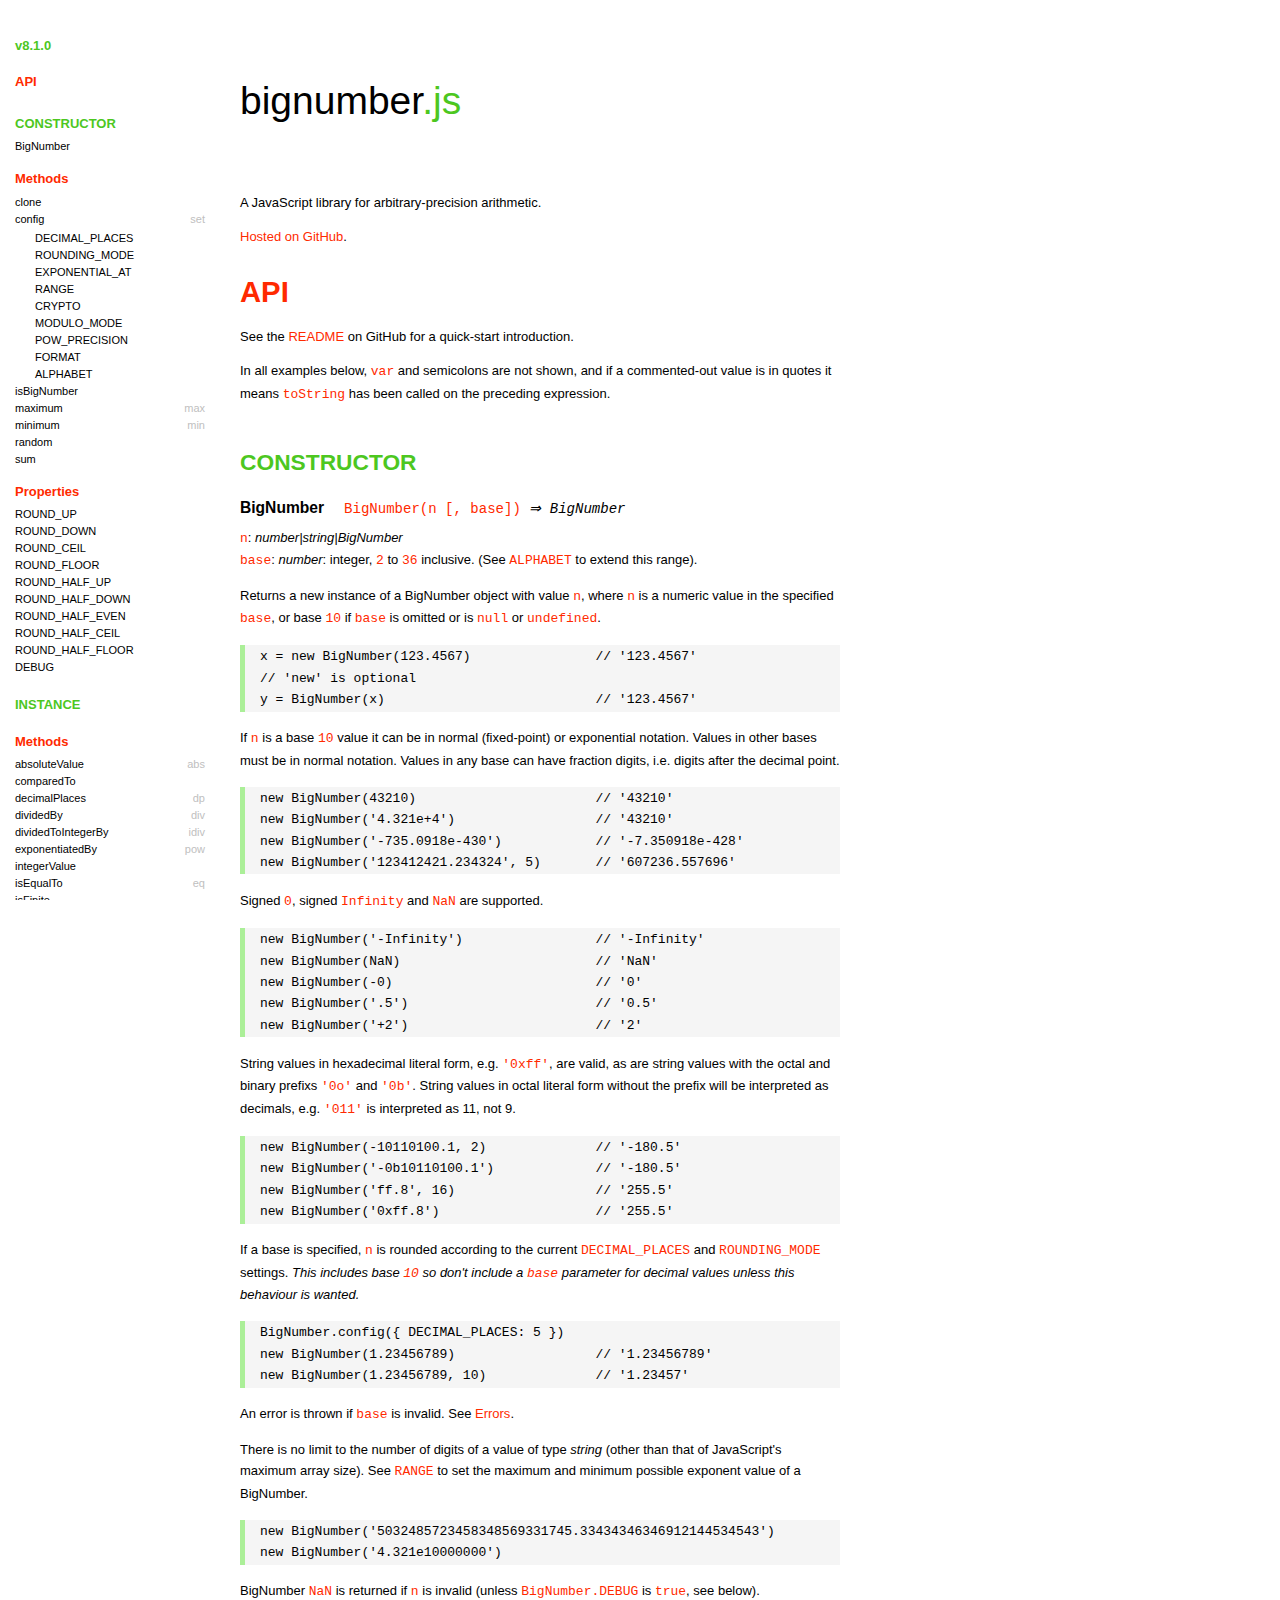
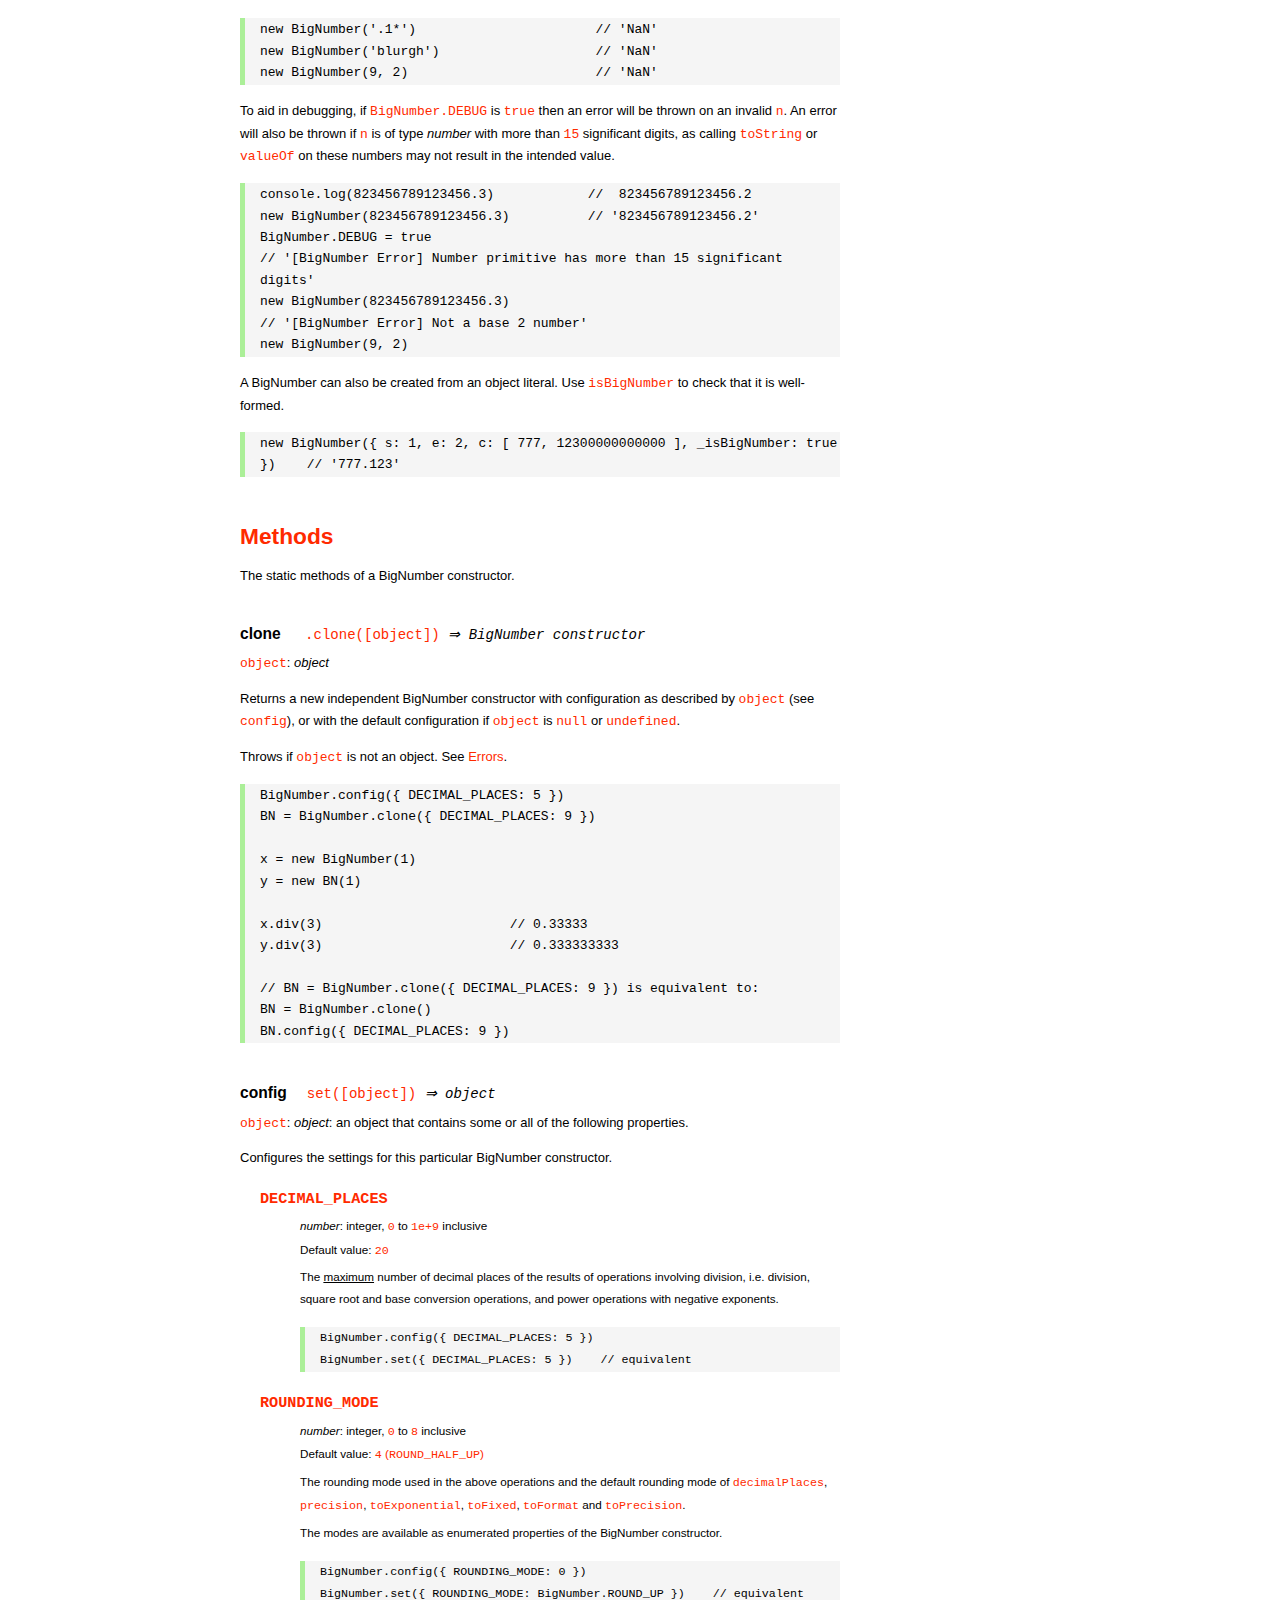
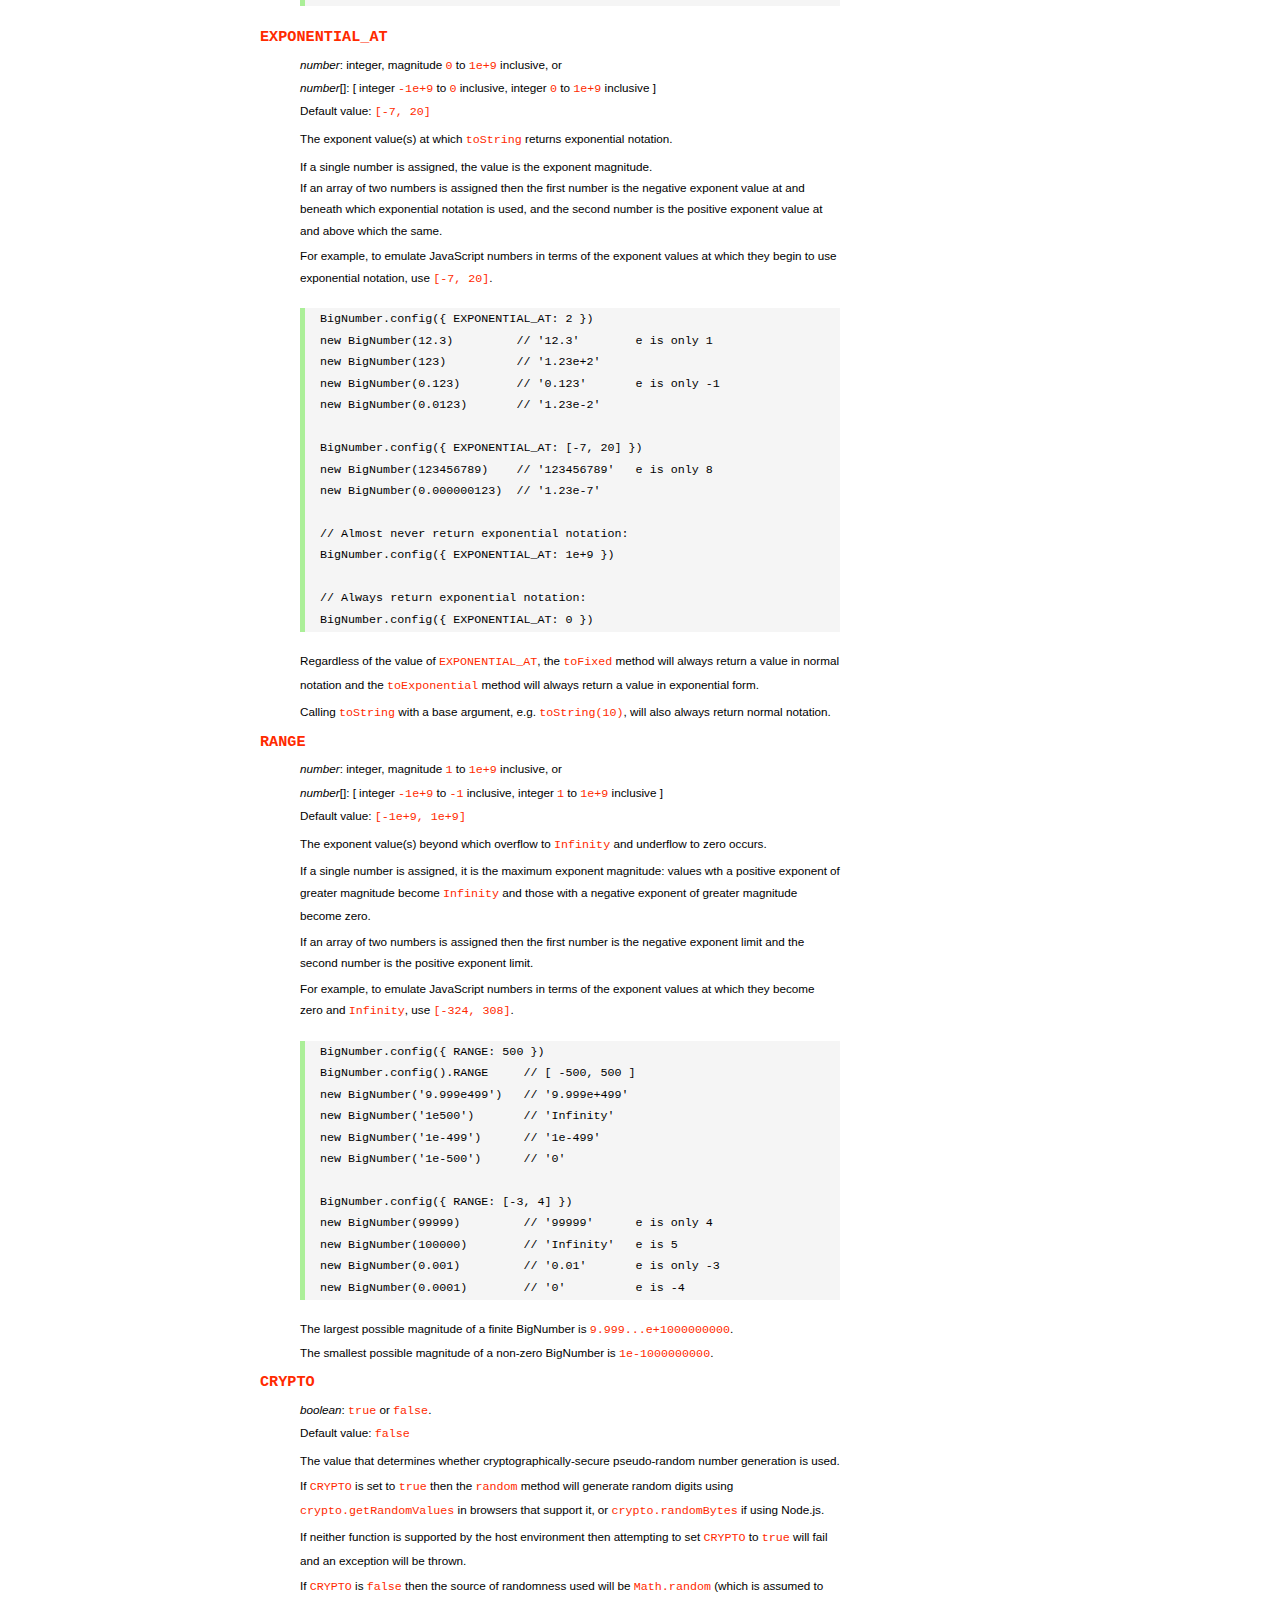
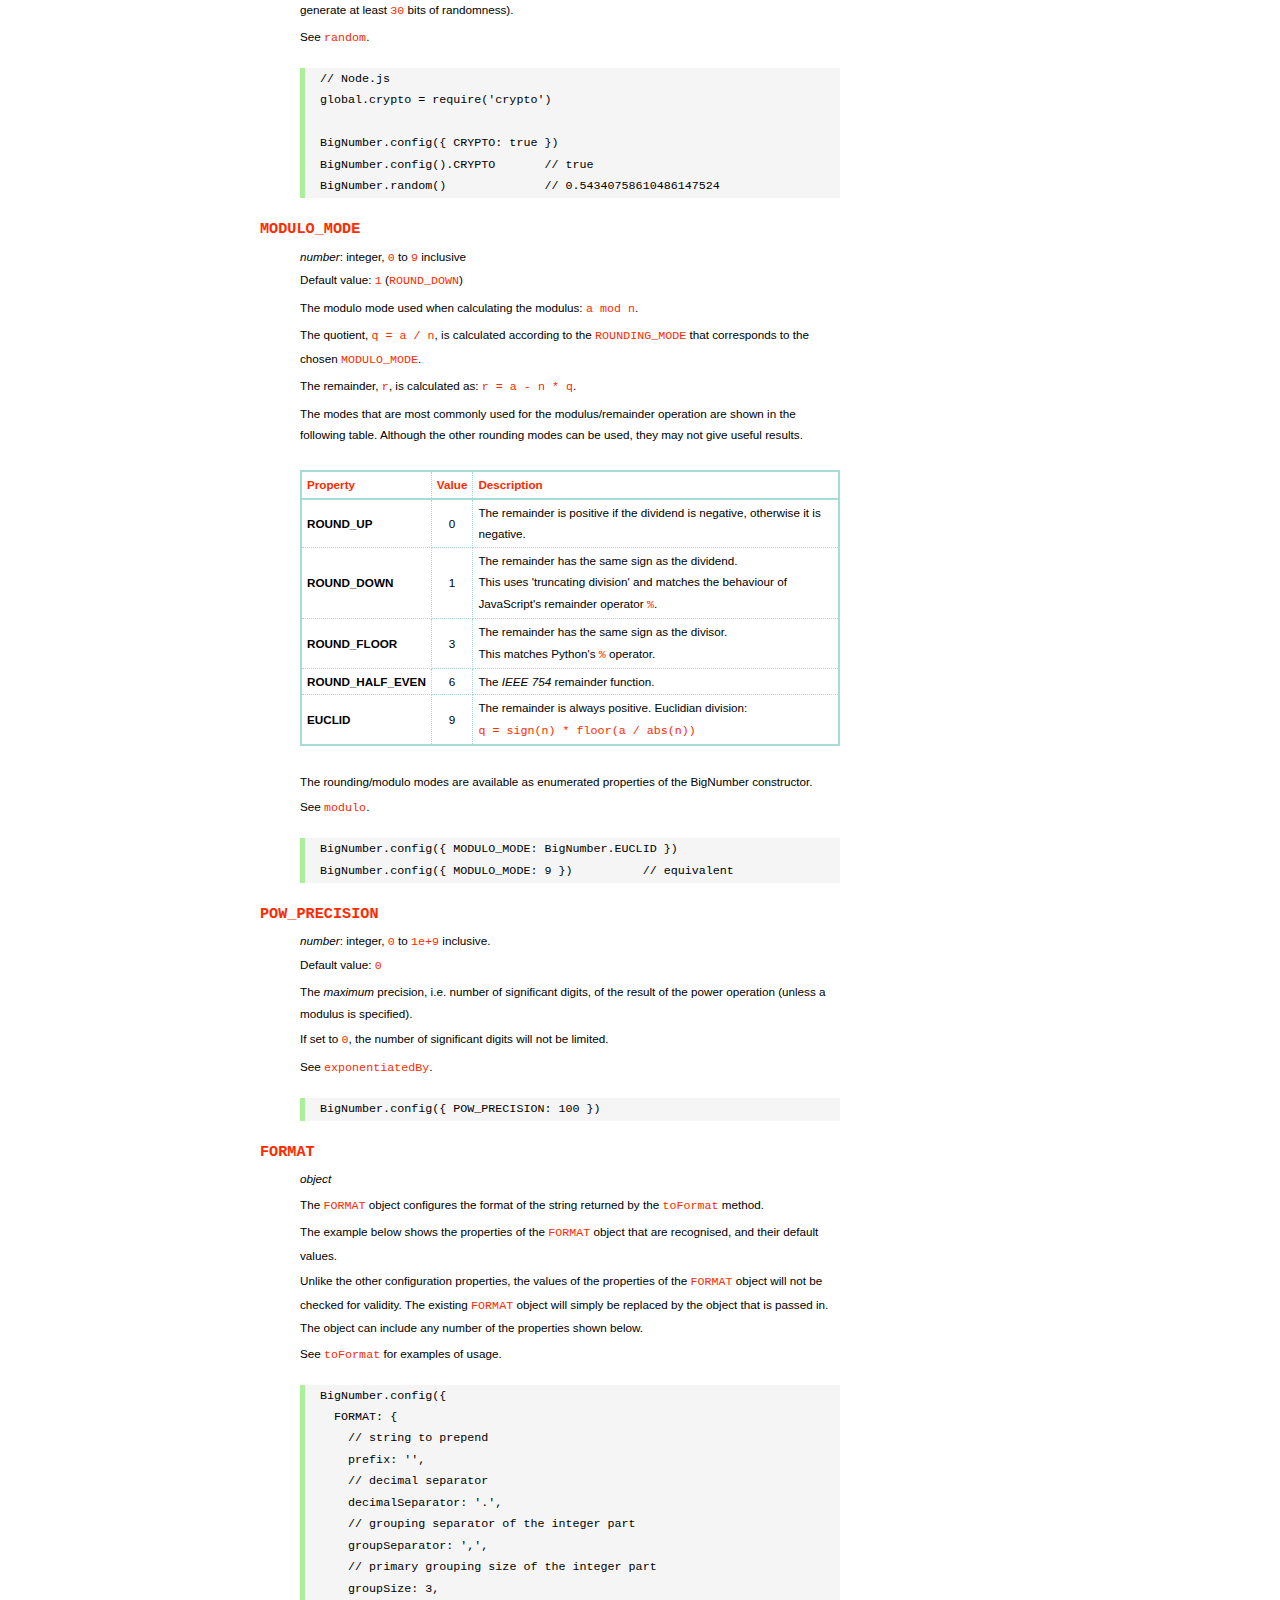
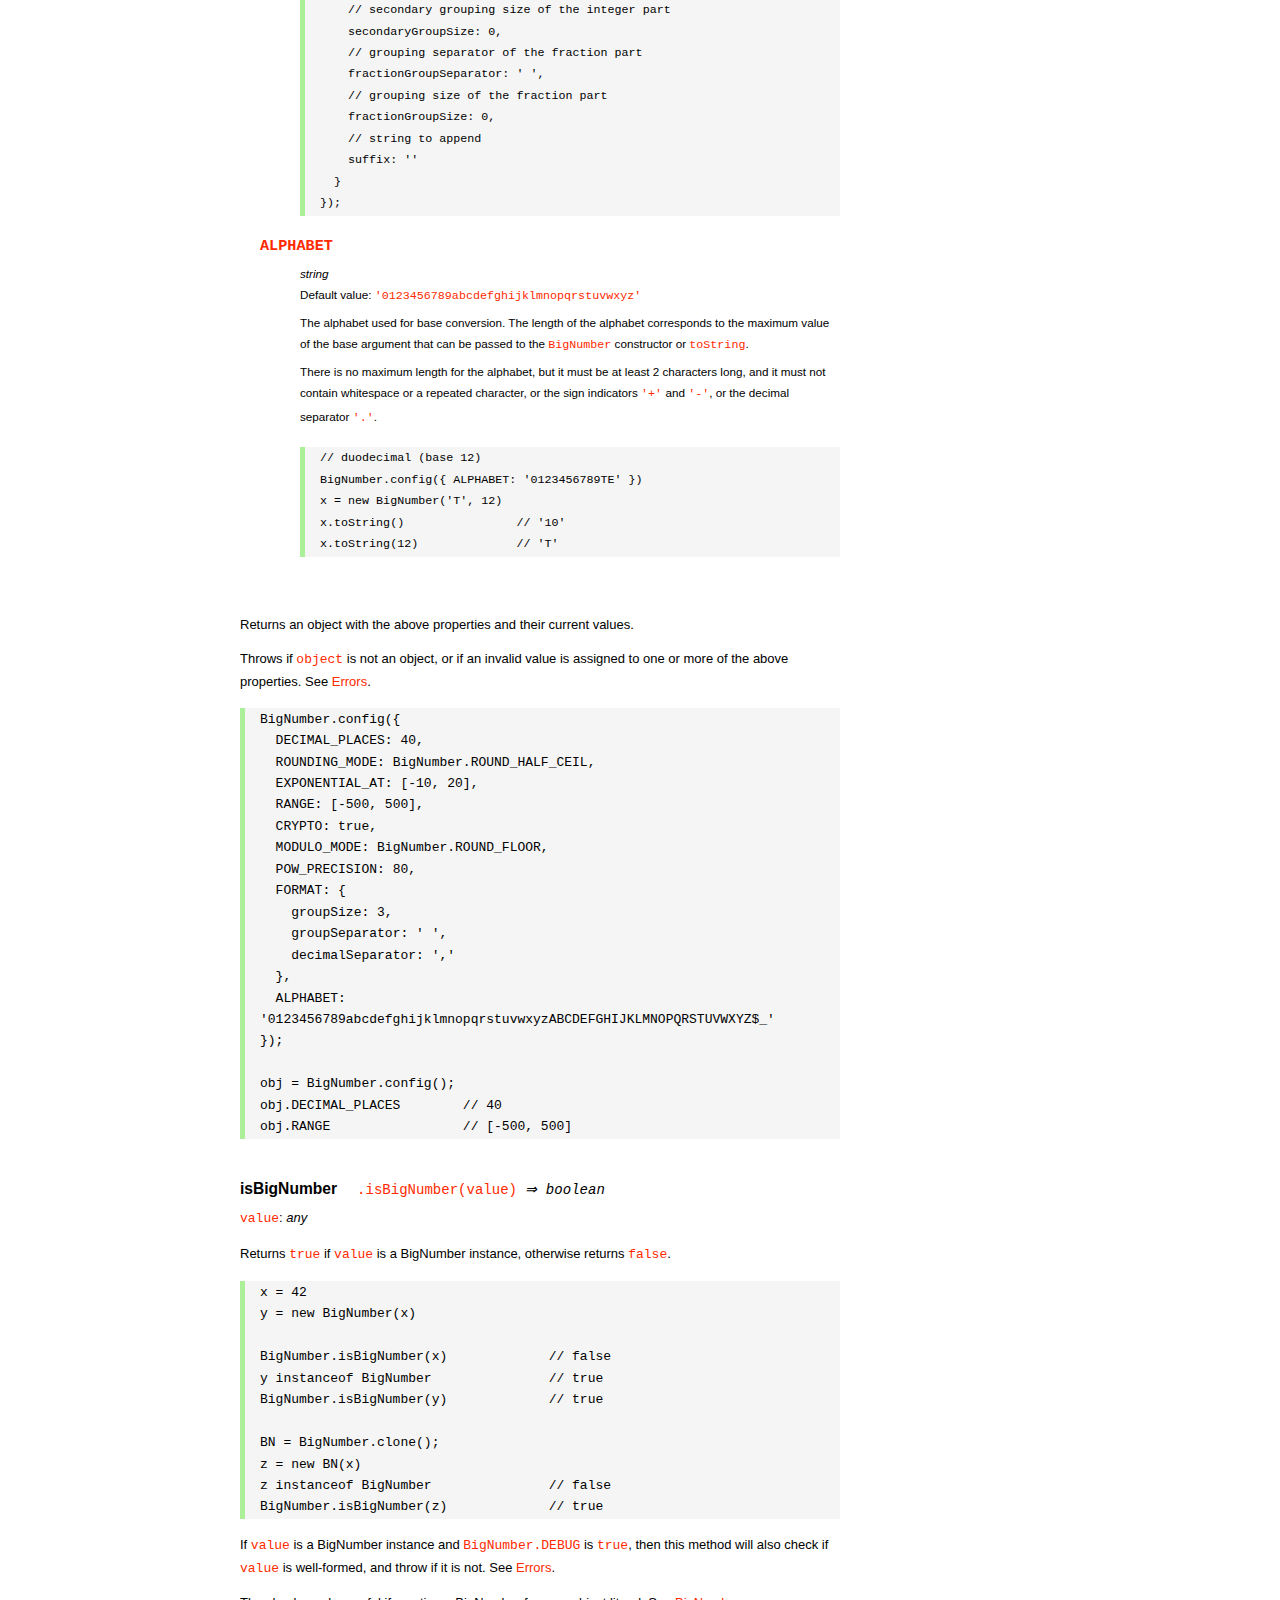
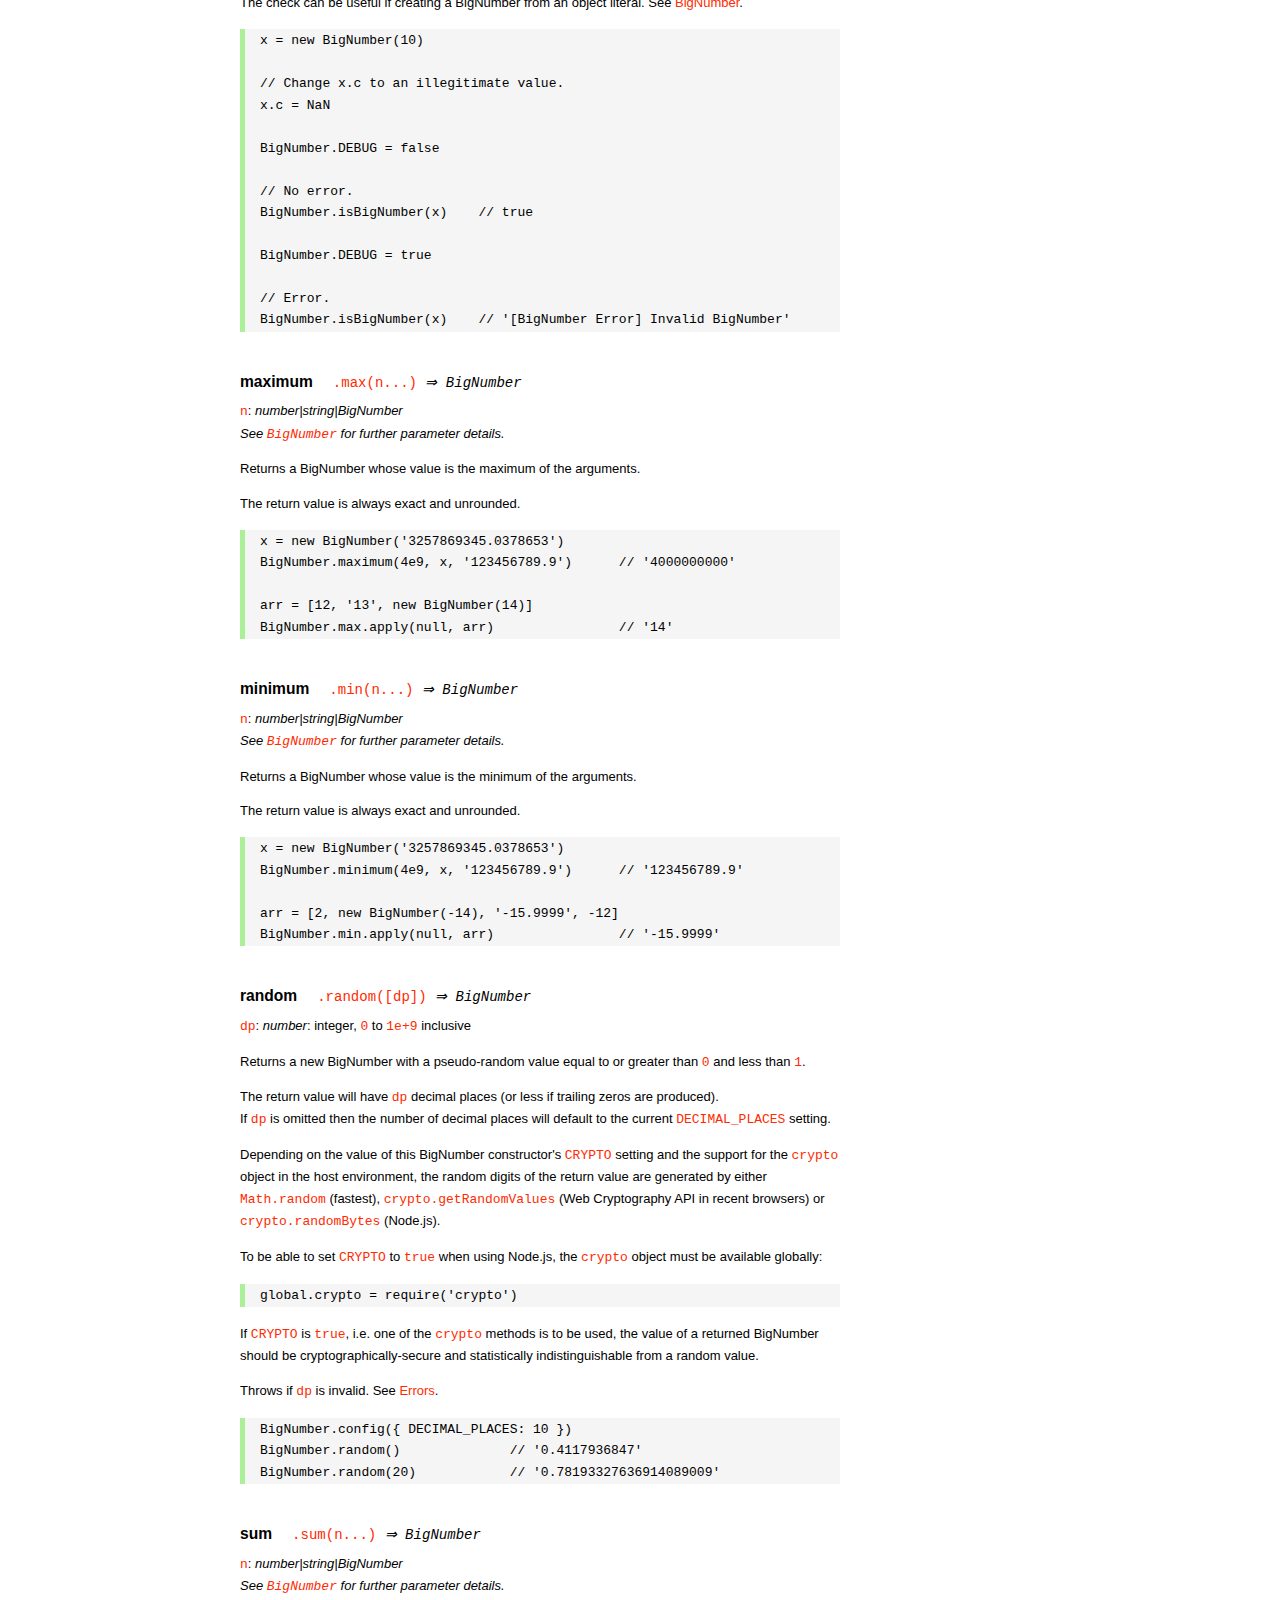
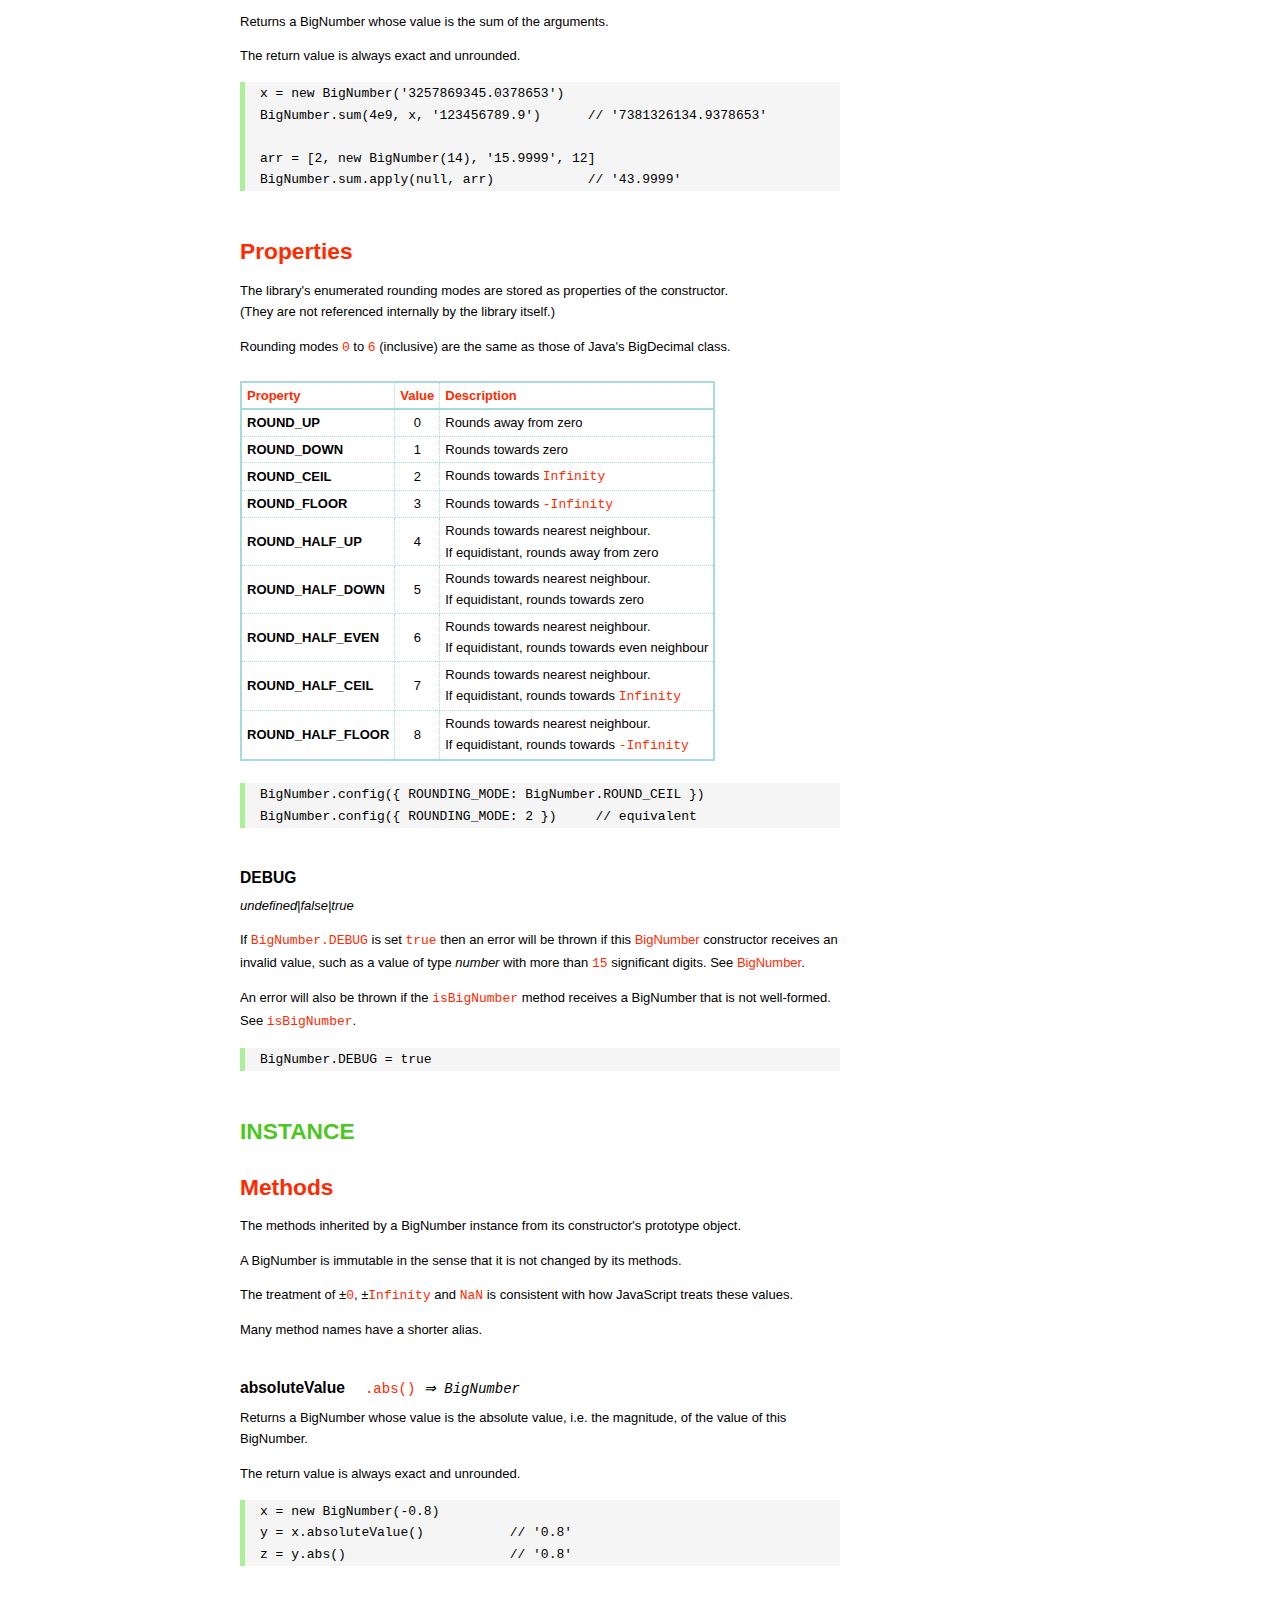
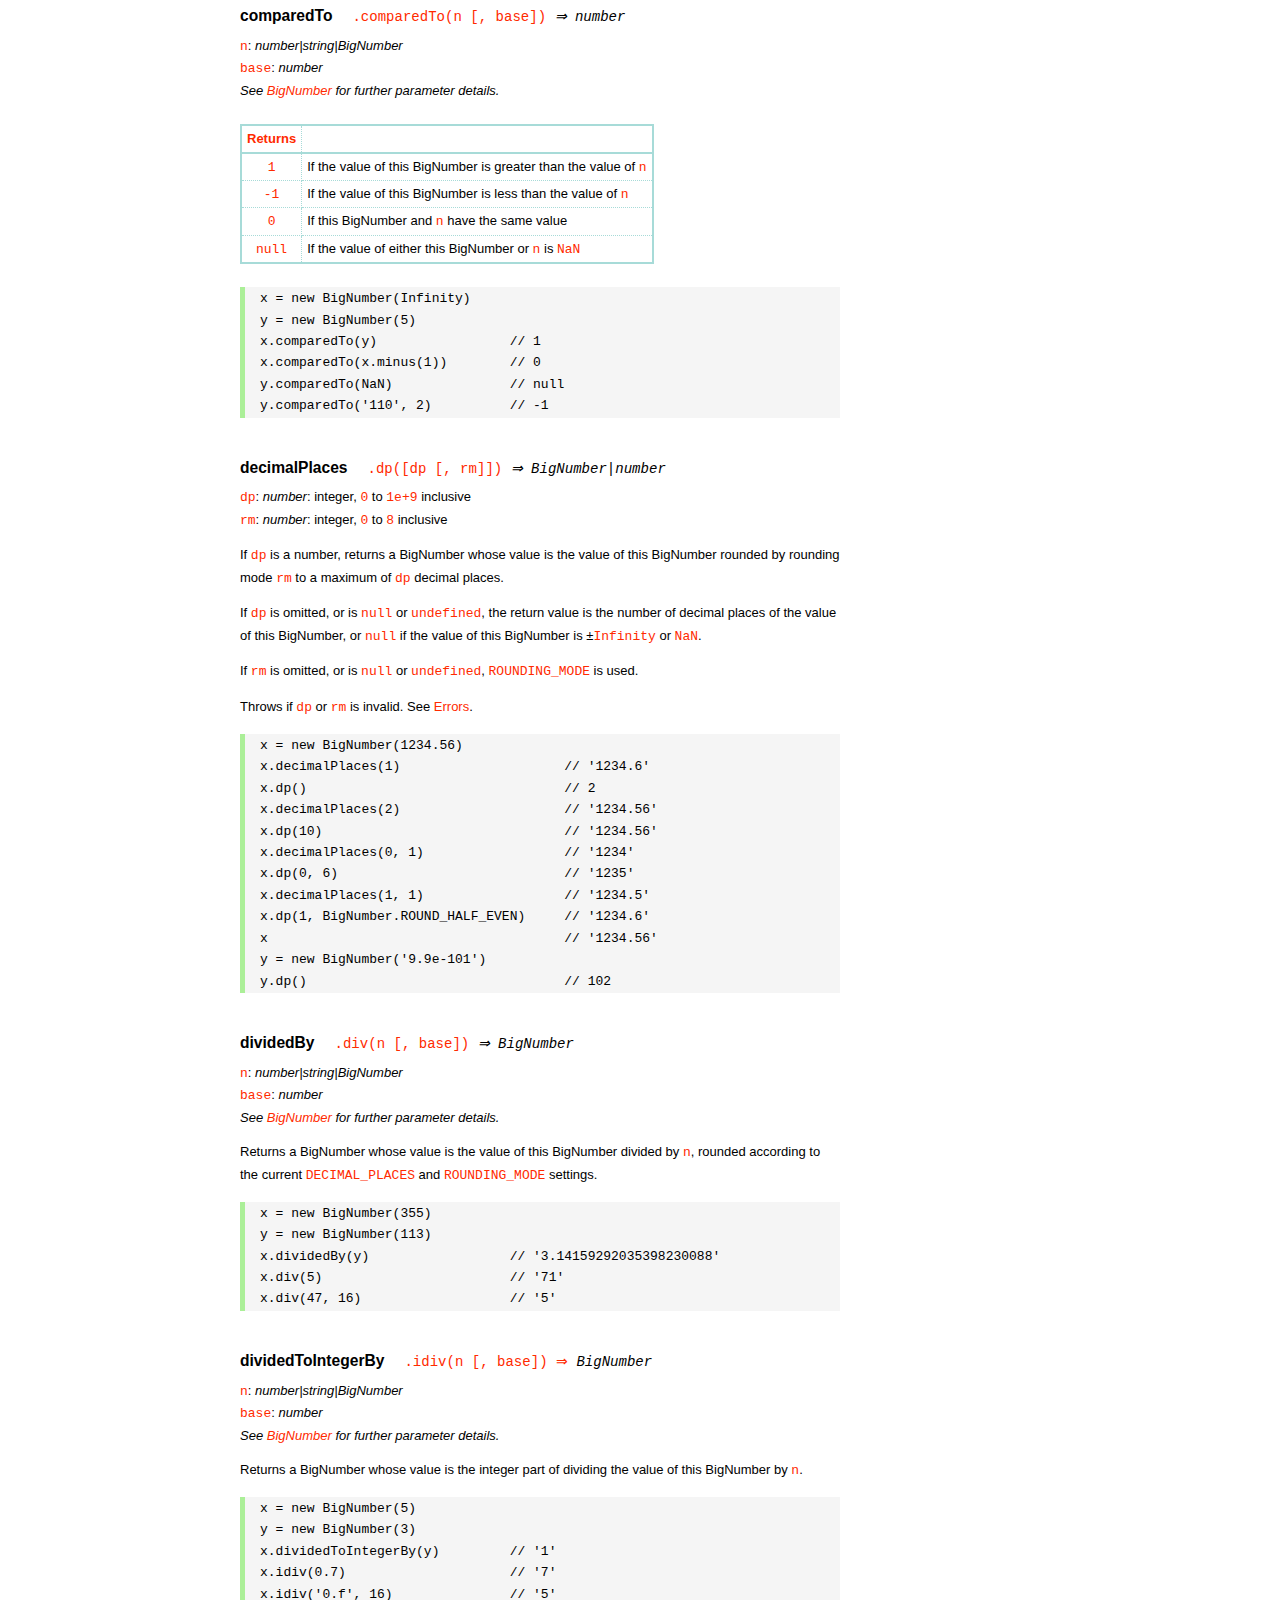
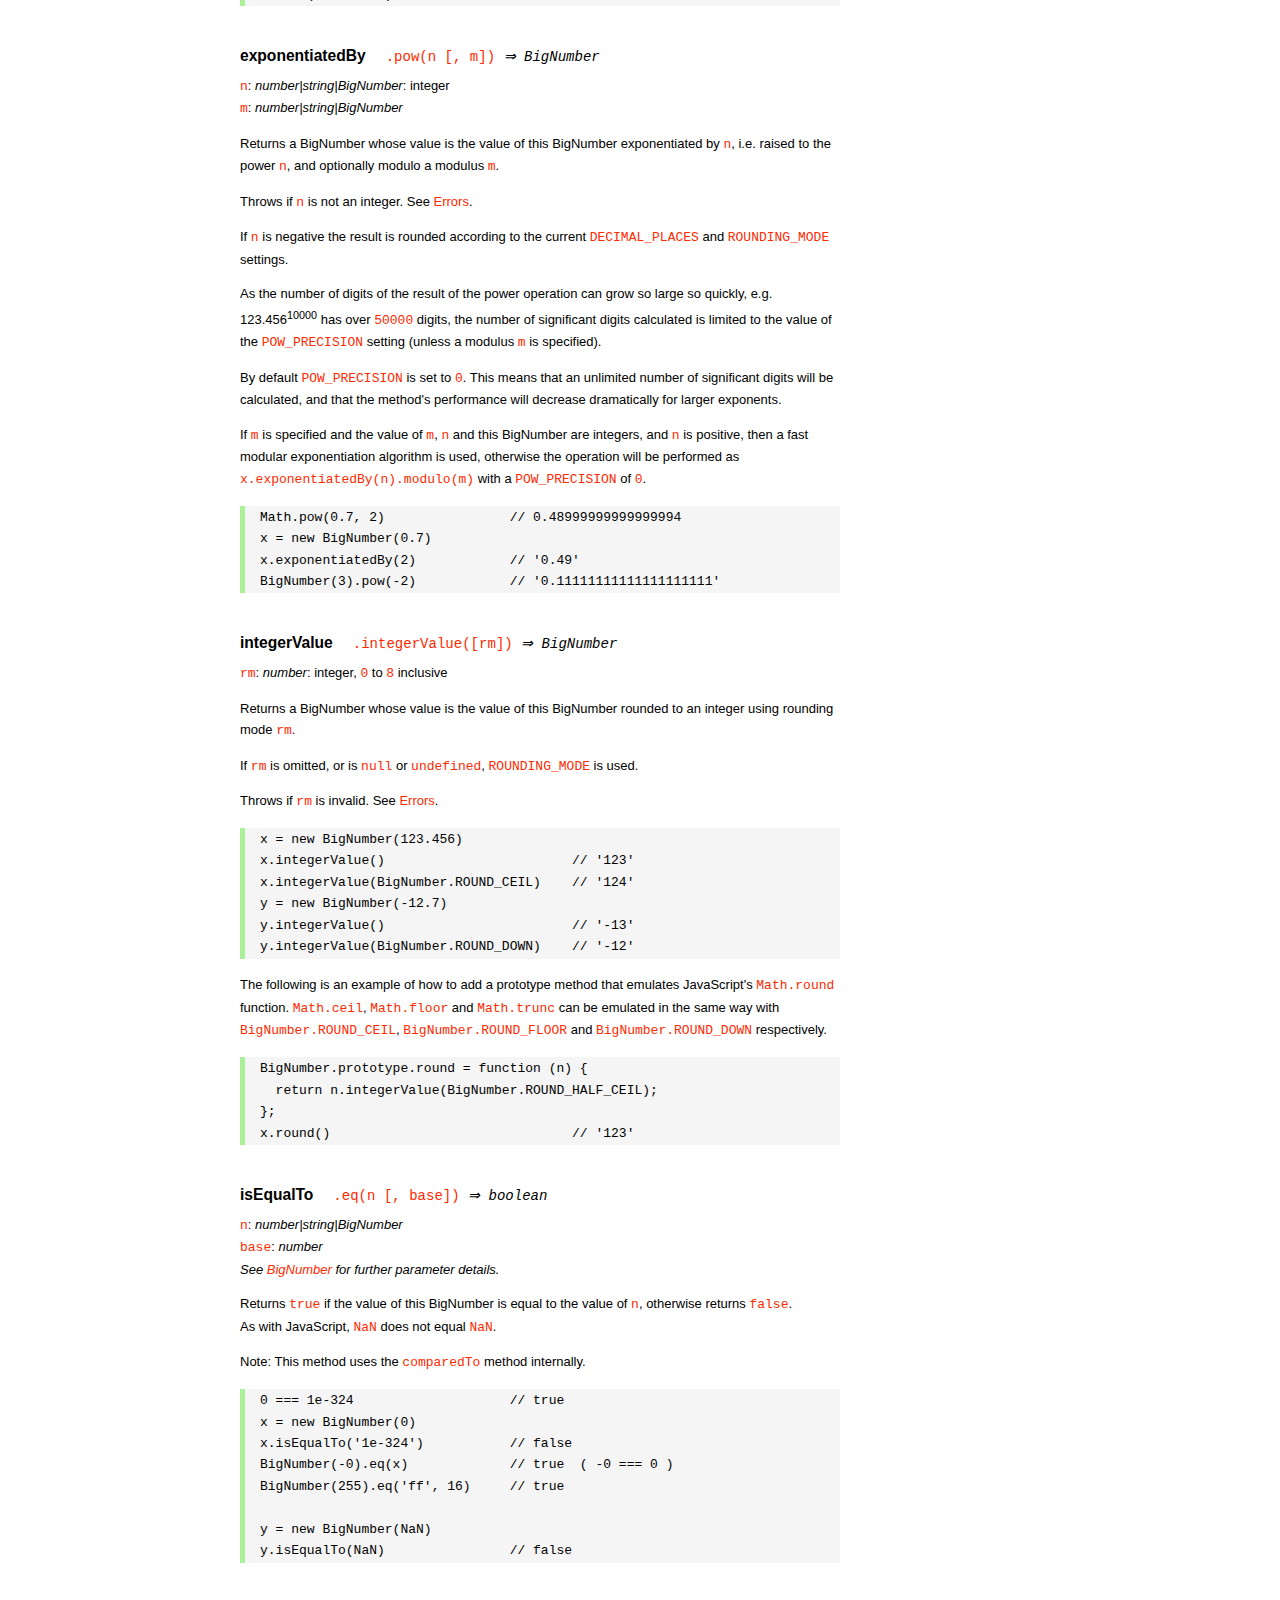
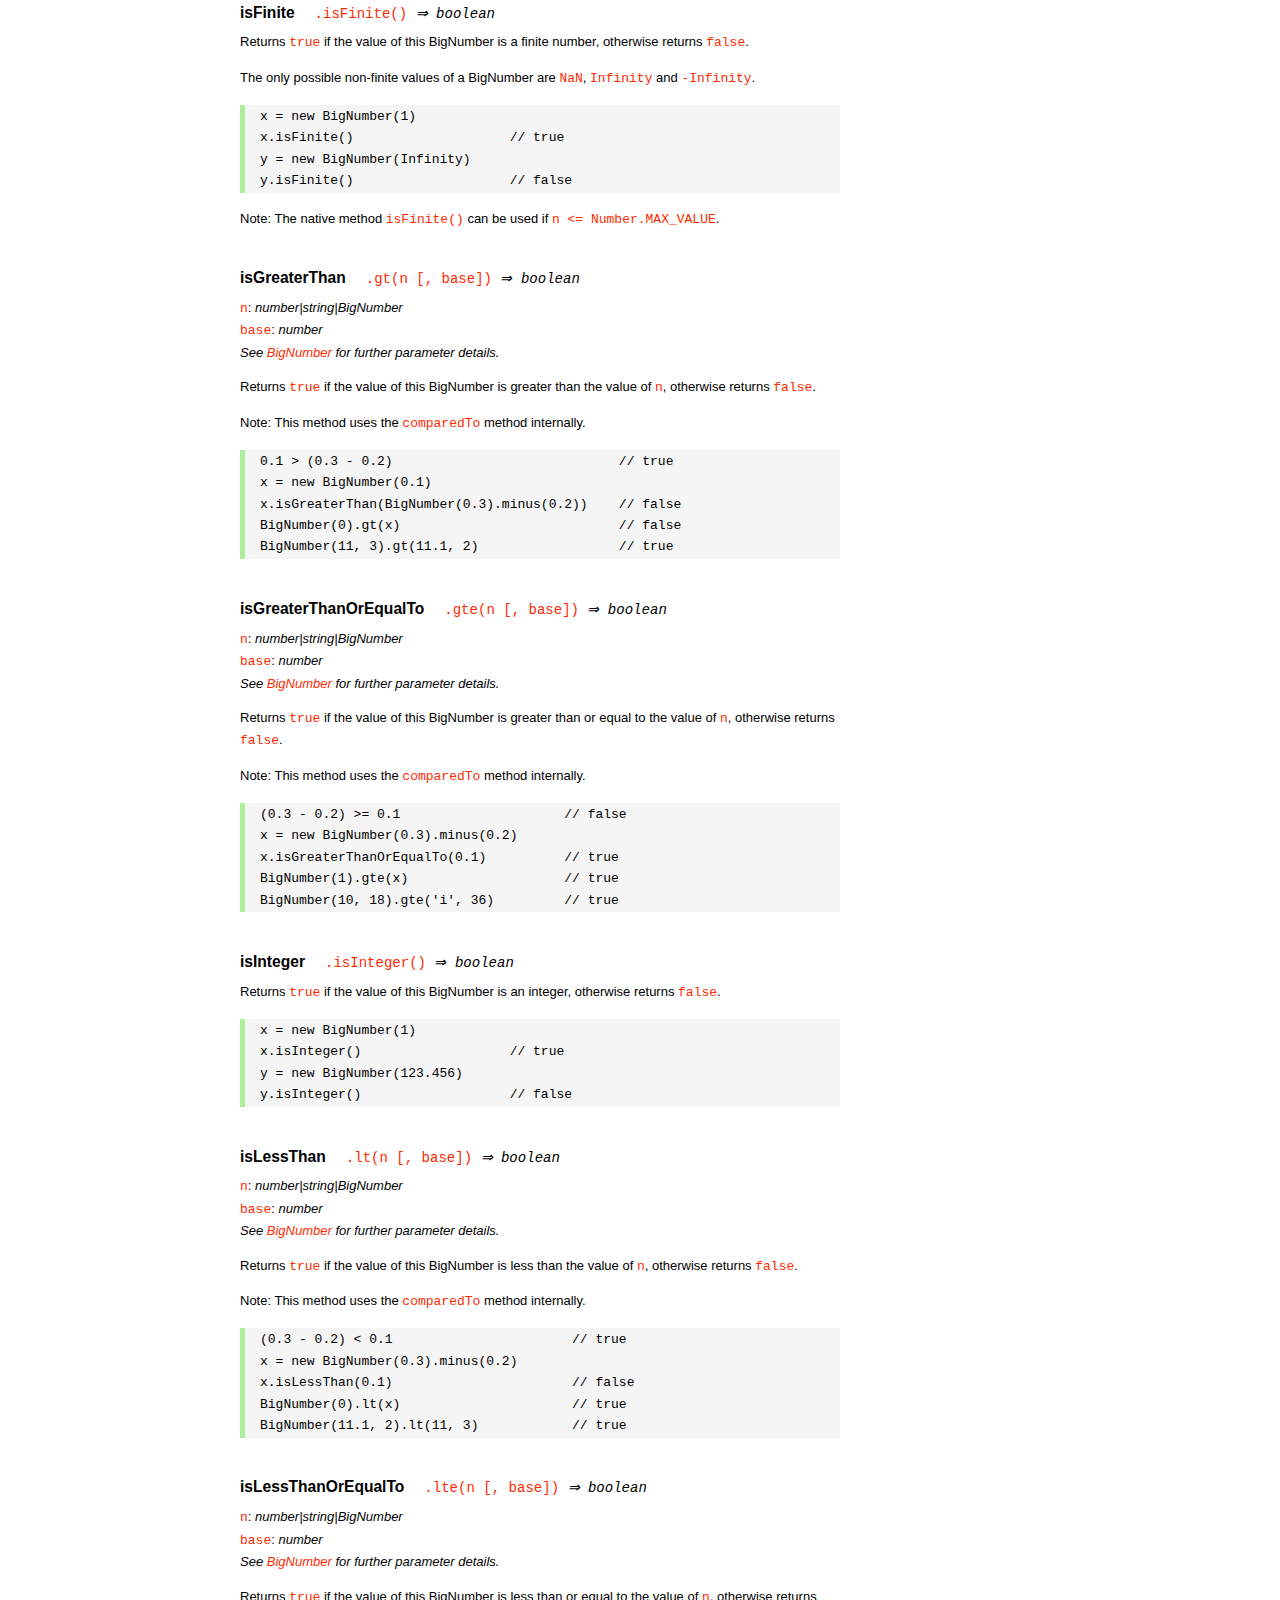
<file: Controller/node_modules/bignumber.js/doc/API.html>
<!DOCTYPE HTML>
<html>
<head>
<meta charset="utf-8">
<meta http-equiv="X-UA-Compatible" content="IE=edge">
<meta name="Author" content="M Mclaughlin">
<title>bignumber.js API</title>
<style>
html{font-size:100%}
body{background:#fff;font-family:"Helvetica Neue",Helvetica,Arial,sans-serif;font-size:13px;
  line-height:1.65em;min-height:100%;margin:0}
body,i{color:#000}
.nav{background:#fff;position:fixed;top:0;bottom:0;left:0;width:200px;overflow-y:auto;
  padding:15px 0 30px 15px}
div.container{width:600px;margin:50px 0 50px 240px}
p{margin:0 0 1em;width:600px}
pre,ul{margin:1em 0}
h1,h2,h3,h4,h5{margin:0;padding:1.5em 0 0}
h1,h2{padding:.75em 0}
h1{font:400 3em Verdana,sans-serif;color:#000;margin-bottom:1em}
h2{font-size:2.25em;color:#ff2a00}
h3{font-size:1.75em;color:#4dc71f}
h4{font-size:1.75em;color:#ff2a00;padding-bottom:.75em}
h5{font-size:1.2em;margin-bottom:.4em}
h6{font-size:1.1em;margin-bottom:0.8em;padding:0.5em 0}
dd{padding-top:.35em}
dt{padding-top:.5em}
b{font-weight:700}
dt b{font-size:1.3em}
a,a:visited{color:#ff2a00;text-decoration:none}
a:active,a:hover{outline:0;text-decoration:underline}
.nav a,.nav b,.nav a:visited{display:block;color:#ff2a00;font-weight:700; margin-top:15px}
.nav b{color:#4dc71f;margin-top:20px;cursor:default;width:auto}
ul{list-style-type:none;padding:0 0 0 20px}
.nav ul{line-height:14px;padding-left:0;margin:5px 0 0}
.nav ul a,.nav ul a:visited,span{display:inline;color:#000;font-family:Verdana,Geneva,sans-serif;
  font-size:11px;font-weight:400;margin:0}
.inset,ul.inset{margin-left:20px}
.inset{font-size:.9em}
.nav li{width:auto;margin:0 0 3px}
.alias{font-style:italic;margin-left:20px}
table{border-collapse:collapse;border-spacing:0;border:2px solid #a7dbd8;margin:1.75em 0;padding:0}
td,th{text-align:left;margin:0;padding:2px 5px;border:1px dotted #a7dbd8}
th{border-top:2px solid #a7dbd8;border-bottom:2px solid #a7dbd8;color:#ff2a00}
code,pre{font-family:Consolas, monaco, monospace;font-weight:400}
pre{background:#f5f5f5;white-space:pre-wrap;word-wrap:break-word;border-left:5px solid #abef98;
  padding:1px 0 1px 15px;margin:1.2em 0}
code,.nav-title{color:#ff2a00}
.end{margin-bottom:25px}
.centre{text-align:center}
.error-table{font-size:13px;width:100%}
#faq{margin:3em 0 0}
li span{float:right;margin-right:10px;color:#c0c0c0}
#js{font:inherit;color:#4dc71f}
</style>
</head>
<body>

  <div class="nav">

    <b>v8.1.0</b>

	<a class='nav-title' href="#">API</a>

    <b> CONSTRUCTOR </b>
    <ul>
      <li><a href="#bignumber">BigNumber</a></li>
    </ul>

    <a href="#methods">Methods</a>
    <ul>
      <li><a href="#clone">clone</a></li>
      <li><a href="#config" >config</a><span>set</span></li>
      <li>
        <ul class="inset">
          <li><a href="#decimal-places">DECIMAL_PLACES</a></li>
          <li><a href="#rounding-mode" >ROUNDING_MODE</a></li>
          <li><a href="#exponential-at">EXPONENTIAL_AT</a></li>
          <li><a href="#range"         >RANGE</a></li>
          <li><a href="#crypto"        >CRYPTO</a></li>
          <li><a href="#modulo-mode"   >MODULO_MODE</a></li>
          <li><a href="#pow-precision" >POW_PRECISION</a></li>
          <li><a href="#format"        >FORMAT</a></li>
          <li><a href="#alphabet"      >ALPHABET</a></li>
        </ul>
      </li>
      <li><a href="#isBigNumber">isBigNumber</a></li>
      <li><a href="#max"        >maximum</a><span>max</span></li>
      <li><a href="#min"        >minimum</a><span>min</span></li>
      <li><a href="#random"     >random</a></li>
      <li><a href="#sum"        >sum</a></li>
    </ul>

    <a href="#constructor-properties">Properties</a>
    <ul>
      <li><a href="#round-up"        >ROUND_UP</a></li>
      <li><a href="#round-down"      >ROUND_DOWN</a></li>
      <li><a href="#round-ceil"      >ROUND_CEIL</a></li>
      <li><a href="#round-floor"     >ROUND_FLOOR</a></li>
      <li><a href="#round-half-up"   >ROUND_HALF_UP</a></li>
      <li><a href="#round-half-down" >ROUND_HALF_DOWN</a></li>
      <li><a href="#round-half-even" >ROUND_HALF_EVEN</a></li>
      <li><a href="#round-half-ceil" >ROUND_HALF_CEIL</a></li>
      <li><a href="#round-half-floor">ROUND_HALF_FLOOR</a></li>
      <li><a href="#debug"           >DEBUG</a></li>
    </ul>

    <b> INSTANCE </b>

    <a href="#prototype-methods">Methods</a>
    <ul>
      <li><a href="#abs"    >absoluteValue         </a><span>abs</span>  </li>
      <li><a href="#cmp"    >comparedTo            </a>                  </li>
      <li><a href="#dp"     >decimalPlaces         </a><span>dp</span>   </li>
      <li><a href="#div"    >dividedBy             </a><span>div</span>  </li>
      <li><a href="#divInt" >dividedToIntegerBy    </a><span>idiv</span> </li>
      <li><a href="#pow"    >exponentiatedBy       </a><span>pow</span>  </li>
      <li><a href="#int"    >integerValue          </a>                  </li>
      <li><a href="#eq"     >isEqualTo             </a><span>eq</span>   </li>
      <li><a href="#isF"    >isFinite              </a>                  </li>
      <li><a href="#gt"     >isGreaterThan         </a><span>gt</span>   </li>
      <li><a href="#gte"    >isGreaterThanOrEqualTo</a><span>gte</span>  </li>
      <li><a href="#isInt"  >isInteger             </a>                  </li>
      <li><a href="#lt"     >isLessThan            </a><span>lt</span>   </li>
      <li><a href="#lte"    >isLessThanOrEqualTo   </a><span>lte</span>  </li>
      <li><a href="#isNaN"  >isNaN                 </a>                  </li>
      <li><a href="#isNeg"  >isNegative            </a>                  </li>
      <li><a href="#isPos"  >isPositive            </a>                  </li>
      <li><a href="#isZ"    >isZero                </a>                  </li>
      <li><a href="#minus"  >minus                 </a>                  </li>
      <li><a href="#mod"    >modulo                </a><span>mod</span>  </li>
      <li><a href="#times"  >multipliedBy          </a><span>times</span></li>
      <li><a href="#neg"    >negated               </a>                  </li>
      <li><a href="#plus"   >plus                  </a>                  </li>
      <li><a href="#sd"     >precision             </a><span>sd</span>   </li>
      <li><a href="#shift"  >shiftedBy             </a>                  </li>
      <li><a href="#sqrt"   >squareRoot            </a><span>sqrt</span> </li>
      <li><a href="#toE"    >toExponential         </a>                  </li>
      <li><a href="#toFix"  >toFixed               </a>                  </li>
      <li><a href="#toFor"  >toFormat              </a>                  </li>
      <li><a href="#toFr"   >toFraction            </a>                  </li>
      <li><a href="#toJSON" >toJSON                </a>                  </li>
      <li><a href="#toN"    >toNumber              </a>                  </li>
      <li><a href="#toP"    >toPrecision           </a>                  </li>
      <li><a href="#toS"    >toString              </a>                  </li>
      <li><a href="#valueOf">valueOf               </a>                  </li>
    </ul>

    <a href="#instance-properties">Properties</a>
    <ul>
      <li><a href="#coefficient">c: coefficient</a></li>
      <li><a href="#exponent"   >e: exponent</a></li>
      <li><a href="#sign"       >s: sign</a></li>
    </ul>

    <a href="#zero-nan-infinity">Zero, NaN &amp; Infinity</a>
    <a href="#Errors">Errors</a>
    <a href="#type-coercion">Type coercion</a>
    <a class='end' href="#faq">FAQ</a>

  </div>

  <div class="container">

    <h1>bignumber<span id='js'>.js</span></h1>

    <p>A JavaScript library for arbitrary-precision arithmetic.</p>
    <p><a href="https://github.com/MikeMcl/bignumber.js">Hosted on GitHub</a>. </p>

    <h2>API</h2>

    <p>
      See the <a href='https://github.com/MikeMcl/bignumber.js'>README</a> on GitHub for a
      quick-start introduction.
    </p>
    <p>
      In all examples below, <code>var</code> and semicolons are not shown, and if a commented-out
      value is in quotes it means <code>toString</code> has been called on the preceding expression.
    </p>


    <h3>CONSTRUCTOR</h3>


    <h5 id="bignumber">
      BigNumber<code class='inset'>BigNumber(n [, base]) <i>&rArr; BigNumber</i></code>
    </h5>
    <p>
      <code>n</code>: <i>number|string|BigNumber</i><br />
      <code>base</code>: <i>number</i>: integer, <code>2</code> to <code>36</code> inclusive. (See
      <a href='#alphabet'><code>ALPHABET</code></a> to extend this range).
    </p>
    <p>
      Returns a new instance of a BigNumber object with value <code>n</code>, where <code>n</code>
      is a numeric value in the specified <code>base</code>, or base <code>10</code> if
      <code>base</code> is omitted or is <code>null</code> or <code>undefined</code>.
    </p>
    <pre>
x = new BigNumber(123.4567)                // '123.4567'
// 'new' is optional
y = BigNumber(x)                           // '123.4567'</pre>
    <p>
      If <code>n</code> is a base <code>10</code> value it can be in normal (fixed-point) or
      exponential notation. Values in other bases must be in normal notation. Values in any base can
      have fraction digits, i.e. digits after the decimal point.
    </p>
    <pre>
new BigNumber(43210)                       // '43210'
new BigNumber('4.321e+4')                  // '43210'
new BigNumber('-735.0918e-430')            // '-7.350918e-428'
new BigNumber('123412421.234324', 5)       // '607236.557696'</pre>
    <p>
      Signed <code>0</code>, signed <code>Infinity</code> and <code>NaN</code> are supported.
    </p>
    <pre>
new BigNumber('-Infinity')                 // '-Infinity'
new BigNumber(NaN)                         // 'NaN'
new BigNumber(-0)                          // '0'
new BigNumber('.5')                        // '0.5'
new BigNumber('+2')                        // '2'</pre>
    <p>
      String values in hexadecimal literal form, e.g. <code>'0xff'</code>, are valid, as are
      string values with the octal and binary prefixs <code>'0o'</code> and <code>'0b'</code>.
      String values in octal literal form without the prefix will be interpreted as
      decimals, e.g. <code>'011'</code> is interpreted as 11, not 9.
    </p>
    <pre>
new BigNumber(-10110100.1, 2)              // '-180.5'
new BigNumber('-0b10110100.1')             // '-180.5'
new BigNumber('ff.8', 16)                  // '255.5'
new BigNumber('0xff.8')                    // '255.5'</pre>
    <p>
      If a base is specified, <code>n</code> is rounded according to the current
      <a href='#decimal-places'><code>DECIMAL_PLACES</code></a> and
      <a href='#rounding-mode'><code>ROUNDING_MODE</code></a> settings. <em>This includes base
      <code>10</code> so don't include a <code>base</code> parameter for decimal values unless
      this behaviour is wanted.</em>
    </p>
    <pre>BigNumber.config({ DECIMAL_PLACES: 5 })
new BigNumber(1.23456789)                  // '1.23456789'
new BigNumber(1.23456789, 10)              // '1.23457'</pre>
    <p>An error is thrown if <code>base</code> is invalid. See <a href='#Errors'>Errors</a>.</p>
    <p>
      There is no limit to the number of digits of a value of type <em>string</em> (other than
      that of JavaScript's maximum array size). See <a href='#range'><code>RANGE</code></a> to set
      the maximum and minimum possible exponent value of a BigNumber.
    </p>
    <pre>
new BigNumber('5032485723458348569331745.33434346346912144534543')
new BigNumber('4.321e10000000')</pre>
    <p>BigNumber <code>NaN</code> is returned if <code>n</code> is invalid
    (unless <code>BigNumber.DEBUG</code> is <code>true</code>, see below).</p>
    <pre>
new BigNumber('.1*')                       // 'NaN'
new BigNumber('blurgh')                    // 'NaN'
new BigNumber(9, 2)                        // 'NaN'</pre>
    <p>
      To aid in debugging, if <code>BigNumber.DEBUG</code> is <code>true</code> then an error will
      be thrown on an invalid <code>n</code>. An error will also be thrown if <code>n</code> is of
      type <em>number</em> with more than <code>15</code> significant digits, as calling
      <code><a href='#toS'>toString</a></code> or <code><a href='#valueOf'>valueOf</a></code> on
      these numbers may not result in the intended value.
    </p>
      <pre>
console.log(823456789123456.3)            //  823456789123456.2
new BigNumber(823456789123456.3)          // '823456789123456.2'
BigNumber.DEBUG = true
// '[BigNumber Error] Number primitive has more than 15 significant digits'
new BigNumber(823456789123456.3)
// '[BigNumber Error] Not a base 2 number'
new BigNumber(9, 2)</pre>
    <p>
      A BigNumber can also be created from an object literal.
      Use <code><a href='#isBigNumber'>isBigNumber</a></code> to check that it is well-formed.
    </p>
    <pre>new BigNumber({ s: 1, e: 2, c: [ 777, 12300000000000 ], _isBigNumber: true })    // '777.123'</pre>




    <h4 id="methods">Methods</h4>
     <p>The static methods of a BigNumber constructor.</p>




    <h5 id="clone">clone
      <code class='inset'>.clone([object]) <i>&rArr; BigNumber constructor</i></code>
    </h5>
    <p><code>object</code>: <i>object</i></p>
    <p>
      Returns a new independent BigNumber constructor with configuration as described by
      <code>object</code> (see <a href='#config'><code>config</code></a>), or with the default
      configuration if <code>object</code> is <code>null</code> or <code>undefined</code>.
    </p>
    <p>
      Throws if <code>object</code> is not an object. See <a href='#Errors'>Errors</a>.
    </p>
    <pre>BigNumber.config({ DECIMAL_PLACES: 5 })
BN = BigNumber.clone({ DECIMAL_PLACES: 9 })

x = new BigNumber(1)
y = new BN(1)

x.div(3)                        // 0.33333
y.div(3)                        // 0.333333333

// BN = BigNumber.clone({ DECIMAL_PLACES: 9 }) is equivalent to:
BN = BigNumber.clone()
BN.config({ DECIMAL_PLACES: 9 })</pre>



    <h5 id="config">config<code class='inset'>set([object]) <i>&rArr; object</i></code></h5>
    <p>
      <code>object</code>: <i>object</i>: an object that contains some or all of the following
      properties.
    </p>
    <p>Configures the settings for this particular BigNumber constructor.</p>

    <dl class='inset'>
      <dt id="decimal-places"><code><b>DECIMAL_PLACES</b></code></dt>
      <dd>
        <i>number</i>: integer, <code>0</code> to <code>1e+9</code> inclusive<br />
        Default value: <code>20</code>
      </dd>
      <dd>
        The <u>maximum</u> number of decimal places of the results of operations involving
        division, i.e. division, square root and base conversion operations, and power
        operations with negative exponents.<br />
      </dd>
      <dd>
      <pre>BigNumber.config({ DECIMAL_PLACES: 5 })
BigNumber.set({ DECIMAL_PLACES: 5 })    // equivalent</pre>
      </dd>



      <dt id="rounding-mode"><code><b>ROUNDING_MODE</b></code></dt>
      <dd>
        <i>number</i>: integer, <code>0</code> to <code>8</code> inclusive<br />
        Default value: <code>4</code> <a href="#round-half-up">(<code>ROUND_HALF_UP</code>)</a>
      </dd>
      <dd>
        The rounding mode used in the above operations and the default rounding mode of
        <a href='#dp'><code>decimalPlaces</code></a>,
        <a href='#sd'><code>precision</code></a>,
        <a href='#toE'><code>toExponential</code></a>,
        <a href='#toFix'><code>toFixed</code></a>,
        <a href='#toFor'><code>toFormat</code></a> and
        <a href='#toP'><code>toPrecision</code></a>.
      </dd>
      <dd>The modes are available as enumerated properties of the BigNumber constructor.</dd>
       <dd>
      <pre>BigNumber.config({ ROUNDING_MODE: 0 })
BigNumber.set({ ROUNDING_MODE: BigNumber.ROUND_UP })    // equivalent</pre>
        </dd>



      <dt id="exponential-at"><code><b>EXPONENTIAL_AT</b></code></dt>
      <dd>
        <i>number</i>: integer, magnitude <code>0</code> to <code>1e+9</code> inclusive, or
        <br />
        <i>number</i>[]: [ integer <code>-1e+9</code> to <code>0</code> inclusive, integer
        <code>0</code> to <code>1e+9</code> inclusive ]<br />
        Default value: <code>[-7, 20]</code>
      </dd>
      <dd>
        The exponent value(s) at which <code>toString</code> returns exponential notation.
      </dd>
      <dd>
        If a single number is assigned, the value is the exponent magnitude.<br />
        If an array of two numbers is assigned then the first number is the negative exponent
        value at and beneath which exponential notation is used, and the second number is the
        positive exponent value at and above which the same.
      </dd>
      <dd>
        For example, to emulate JavaScript numbers in terms of the exponent values at which they
        begin to use exponential notation, use <code>[-7, 20]</code>.
      </dd>
      <dd>
      <pre>BigNumber.config({ EXPONENTIAL_AT: 2 })
new BigNumber(12.3)         // '12.3'        e is only 1
new BigNumber(123)          // '1.23e+2'
new BigNumber(0.123)        // '0.123'       e is only -1
new BigNumber(0.0123)       // '1.23e-2'

BigNumber.config({ EXPONENTIAL_AT: [-7, 20] })
new BigNumber(123456789)    // '123456789'   e is only 8
new BigNumber(0.000000123)  // '1.23e-7'

// Almost never return exponential notation:
BigNumber.config({ EXPONENTIAL_AT: 1e+9 })

// Always return exponential notation:
BigNumber.config({ EXPONENTIAL_AT: 0 })</pre>
      </dd>
      <dd>
        Regardless of the value of <code>EXPONENTIAL_AT</code>, the <code>toFixed</code> method
        will always return a value in normal notation and the <code>toExponential</code> method
        will always return a value in exponential form.
      </dd>
      <dd>
        Calling <code>toString</code> with a base argument, e.g. <code>toString(10)</code>, will
        also always return normal notation.
      </dd>



      <dt id="range"><code><b>RANGE</b></code></dt>
      <dd>
        <i>number</i>: integer, magnitude <code>1</code> to <code>1e+9</code> inclusive, or
        <br />
        <i>number</i>[]: [ integer <code>-1e+9</code> to <code>-1</code> inclusive, integer
        <code>1</code> to <code>1e+9</code> inclusive ]<br />
        Default value: <code>[-1e+9, 1e+9]</code>
      </dd>
      <dd>
        The exponent value(s) beyond which overflow to <code>Infinity</code> and underflow to
        zero occurs.
      </dd>
      <dd>
        If a single number is assigned, it is the maximum exponent magnitude: values wth a
        positive exponent of greater magnitude become <code>Infinity</code> and those with a
        negative exponent of greater magnitude become zero.
      <dd>
        If an array of two numbers is assigned then the first number is the negative exponent
        limit and the second number is the positive exponent limit.
      </dd>
      <dd>
        For example, to emulate JavaScript numbers in terms of the exponent values at which they
        become zero and <code>Infinity</code>, use <code>[-324, 308]</code>.
      </dd>
      <dd>
      <pre>BigNumber.config({ RANGE: 500 })
BigNumber.config().RANGE     // [ -500, 500 ]
new BigNumber('9.999e499')   // '9.999e+499'
new BigNumber('1e500')       // 'Infinity'
new BigNumber('1e-499')      // '1e-499'
new BigNumber('1e-500')      // '0'

BigNumber.config({ RANGE: [-3, 4] })
new BigNumber(99999)         // '99999'      e is only 4
new BigNumber(100000)        // 'Infinity'   e is 5
new BigNumber(0.001)         // '0.01'       e is only -3
new BigNumber(0.0001)        // '0'          e is -4</pre>
      </dd>
      <dd>
        The largest possible magnitude of a finite BigNumber is
        <code>9.999...e+1000000000</code>.<br />
        The smallest possible magnitude of a non-zero BigNumber is <code>1e-1000000000</code>.
      </dd>



      <dt id="crypto"><code><b>CRYPTO</b></code></dt>
      <dd>
        <i>boolean</i>: <code>true</code> or <code>false</code>.<br />
        Default value: <code>false</code>
      </dd>
      <dd>
        The value that determines whether cryptographically-secure pseudo-random number
        generation is used.
      </dd>
      <dd>
        If <code>CRYPTO</code> is set to <code>true</code> then the
        <a href='#random'><code>random</code></a> method will generate random digits using
        <code>crypto.getRandomValues</code> in browsers that support it, or
        <code>crypto.randomBytes</code> if using Node.js.
      </dd>
      <dd>
        If neither function is supported by the host environment then attempting to set
        <code>CRYPTO</code> to <code>true</code> will fail and an exception will be thrown.
      </dd>
      <dd>
        If <code>CRYPTO</code> is <code>false</code> then the source of randomness used will be
        <code>Math.random</code> (which is assumed to generate at least <code>30</code> bits of
        randomness).
      </dd>
      <dd>See <a href='#random'><code>random</code></a>.</dd>
      <dd>
      <pre>
// Node.js
global.crypto = require('crypto')

BigNumber.config({ CRYPTO: true })
BigNumber.config().CRYPTO       // true
BigNumber.random()              // 0.54340758610486147524</pre>
      </dd>



      <dt id="modulo-mode"><code><b>MODULO_MODE</b></code></dt>
      <dd>
        <i>number</i>: integer, <code>0</code> to <code>9</code> inclusive<br />
        Default value: <code>1</code> (<a href="#round-down"><code>ROUND_DOWN</code></a>)
      </dd>
      <dd>The modulo mode used when calculating the modulus: <code>a mod n</code>.</dd>
      <dd>
        The quotient, <code>q = a / n</code>, is calculated according to the
        <a href='#rounding-mode'><code>ROUNDING_MODE</code></a> that corresponds to the chosen
        <code>MODULO_MODE</code>.
      </dd>
      <dd>The remainder, <code>r</code>, is calculated as: <code>r = a - n * q</code>.</dd>
      <dd>
        The modes that are most commonly used for the modulus/remainder operation are shown in
        the following table. Although the other rounding modes can be used, they may not give
        useful results.
      </dd>
      <dd>
        <table>
          <tr><th>Property</th><th>Value</th><th>Description</th></tr>
          <tr>
            <td><b>ROUND_UP</b></td><td class='centre'>0</td>
            <td>
              The remainder is positive if the dividend is negative, otherwise it is negative.
            </td>
          </tr>
          <tr>
            <td><b>ROUND_DOWN</b></td><td class='centre'>1</td>
            <td>
              The remainder has the same sign as the dividend.<br />
              This uses 'truncating division' and matches the behaviour of JavaScript's
              remainder operator <code>%</code>.
            </td>
          </tr>
          <tr>
            <td><b>ROUND_FLOOR</b></td><td class='centre'>3</td>
            <td>
              The remainder has the same sign as the divisor.<br />
              This matches Python's <code>%</code> operator.
            </td>
          </tr>
          <tr>
            <td><b>ROUND_HALF_EVEN</b></td><td class='centre'>6</td>
            <td>The <i>IEEE 754</i> remainder function.</td>
          </tr>
           <tr>
             <td><b>EUCLID</b></td><td class='centre'>9</td>
             <td>
               The remainder is always positive. Euclidian division: <br />
               <code>q = sign(n) * floor(a / abs(n))</code>
             </td>
           </tr>
        </table>
      </dd>
      <dd>
        The rounding/modulo modes are available as enumerated properties of the BigNumber
        constructor.
      </dd>
      <dd>See <a href='#mod'><code>modulo</code></a>.</dd>
      <dd>
        <pre>BigNumber.config({ MODULO_MODE: BigNumber.EUCLID })
BigNumber.config({ MODULO_MODE: 9 })          // equivalent</pre>
      </dd>



      <dt id="pow-precision"><code><b>POW_PRECISION</b></code></dt>
      <dd>
        <i>number</i>: integer, <code>0</code> to <code>1e+9</code> inclusive.<br />
        Default value: <code>0</code>
      </dd>
      <dd>
        The <i>maximum</i> precision, i.e. number of significant digits, of the result of the power
        operation (unless a modulus is specified).
      </dd>
      <dd>If set to <code>0</code>, the number of significant digits will not be limited.</dd>
      <dd>See <a href='#pow'><code>exponentiatedBy</code></a>.</dd>
      <dd><pre>BigNumber.config({ POW_PRECISION: 100 })</pre></dd>



      <dt id="format"><code><b>FORMAT</b></code></dt>
      <dd><i>object</i></dd>
      <dd>
        The <code>FORMAT</code> object configures the format of the string returned by the
        <a href='#toFor'><code>toFormat</code></a> method.
      </dd>
      <dd>
        The example below shows the properties of the <code>FORMAT</code> object that are
        recognised, and their default values.
      </dd>
      <dd>
         Unlike the other configuration properties, the values of the properties of the
         <code>FORMAT</code> object will not be checked for validity. The existing
         <code>FORMAT</code> object will simply be replaced by the object that is passed in.
         The object can include any number of the properties shown below.
      </dd>
      <dd>See <a href='#toFor'><code>toFormat</code></a> for examples of usage.</dd>
      <dd>
      <pre>
BigNumber.config({
  FORMAT: {
    // string to prepend
    prefix: '',
    // decimal separator
    decimalSeparator: '.',
    // grouping separator of the integer part
    groupSeparator: ',',
    // primary grouping size of the integer part
    groupSize: 3,
    // secondary grouping size of the integer part
    secondaryGroupSize: 0,
    // grouping separator of the fraction part
    fractionGroupSeparator: ' ',
    // grouping size of the fraction part
    fractionGroupSize: 0,
    // string to append
    suffix: ''
  }
});</pre>
      </dd>



      <dt id="alphabet"><code><b>ALPHABET</b></code></dt>
      <dd>
        <i>string</i><br />
        Default value: <code>'0123456789abcdefghijklmnopqrstuvwxyz'</code>
      </dd>
      <dd>
        The alphabet used for base conversion. The length of the alphabet corresponds to the
        maximum value of the base argument that can be passed to the
        <a href='#bignumber'><code>BigNumber</code></a> constructor or
        <a href='#toS'><code>toString</code></a>.
      </dd>
      <dd>
        There is no maximum length for the alphabet, but it must be at least 2 characters long, and
        it must not contain whitespace or a repeated character, or the sign indicators
        <code>'+'</code> and <code>'-'</code>, or the decimal separator <code>'.'</code>.
      </dd>
      <dd>
        <pre>// duodecimal (base 12)
BigNumber.config({ ALPHABET: '0123456789TE' })
x = new BigNumber('T', 12)
x.toString()                // '10'
x.toString(12)              // 'T'</pre>
      </dd>



    </dl>
    <br /><br />
    <p>Returns an object with the above properties and their current values.</p>
    <p>
      Throws if <code>object</code> is not an object, or if an invalid value is assigned to
      one or more of the above properties. See <a href='#Errors'>Errors</a>.
    </p>
    <pre>
BigNumber.config({
  DECIMAL_PLACES: 40,
  ROUNDING_MODE: BigNumber.ROUND_HALF_CEIL,
  EXPONENTIAL_AT: [-10, 20],
  RANGE: [-500, 500],
  CRYPTO: true,
  MODULO_MODE: BigNumber.ROUND_FLOOR,
  POW_PRECISION: 80,
  FORMAT: {
    groupSize: 3,
    groupSeparator: ' ',
    decimalSeparator: ','
  },
  ALPHABET: '0123456789abcdefghijklmnopqrstuvwxyzABCDEFGHIJKLMNOPQRSTUVWXYZ$_'
});

obj = BigNumber.config();
obj.DECIMAL_PLACES        // 40
obj.RANGE                 // [-500, 500]</pre>



    <h5 id="isBigNumber">
      isBigNumber<code class='inset'>.isBigNumber(value) <i>&rArr; boolean</i></code>
    </h5>
    <p><code>value</code>: <i>any</i><br /></p>
    <p>
      Returns <code>true</code> if <code>value</code> is a BigNumber instance, otherwise returns
      <code>false</code>.
    </p>
    <pre>x = 42
y = new BigNumber(x)

BigNumber.isBigNumber(x)             // false
y instanceof BigNumber               // true
BigNumber.isBigNumber(y)             // true

BN = BigNumber.clone();
z = new BN(x)
z instanceof BigNumber               // false
BigNumber.isBigNumber(z)             // true</pre>
    <p>
      If <code>value</code> is a BigNumber instance and <code>BigNumber.DEBUG</code> is <code>true</code>,
      then this method will also check if <code>value</code> is well-formed, and throw if it is not.
      See <a href='#Errors'>Errors</a>.
    </p>
    <p>
      The check can be useful if creating a BigNumber from an object literal.
      See <a href='#bignumber'>BigNumber</a>.
    </p>
    <pre>
x = new BigNumber(10)

// Change x.c to an illegitimate value.
x.c = NaN

BigNumber.DEBUG = false

// No error.
BigNumber.isBigNumber(x)    // true

BigNumber.DEBUG = true

// Error.
BigNumber.isBigNumber(x)    // '[BigNumber Error] Invalid BigNumber'</pre>



    <h5 id="max">maximum<code class='inset'>.max(n...) <i>&rArr; BigNumber</i></code></h5>
    <p>
      <code>n</code>: <i>number|string|BigNumber</i><br />
      <i>See <code><a href="#bignumber">BigNumber</a></code> for further parameter details.</i>
    </p>
    <p>
      Returns a BigNumber whose value is the maximum of the arguments.
    </p>
    <p>The return value is always exact and unrounded.</p>
    <pre>x = new BigNumber('3257869345.0378653')
BigNumber.maximum(4e9, x, '123456789.9')      // '4000000000'

arr = [12, '13', new BigNumber(14)]
BigNumber.max.apply(null, arr)                // '14'</pre>



    <h5 id="min">minimum<code class='inset'>.min(n...) <i>&rArr; BigNumber</i></code></h5>
    <p>
      <code>n</code>: <i>number|string|BigNumber</i><br />
      <i>See <code><a href="#bignumber">BigNumber</a></code> for further parameter details.</i>
    </p>
    <p>
      Returns a BigNumber whose value is the minimum of the arguments.
    </p>
    <p>The return value is always exact and unrounded.</p>
    <pre>x = new BigNumber('3257869345.0378653')
BigNumber.minimum(4e9, x, '123456789.9')      // '123456789.9'

arr = [2, new BigNumber(-14), '-15.9999', -12]
BigNumber.min.apply(null, arr)                // '-15.9999'</pre>



    <h5 id="random">
      random<code class='inset'>.random([dp]) <i>&rArr; BigNumber</i></code>
    </h5>
    <p><code>dp</code>: <i>number</i>: integer, <code>0</code> to <code>1e+9</code> inclusive</p>
    <p>
      Returns a new BigNumber with a pseudo-random value equal to or greater than <code>0</code> and
      less than <code>1</code>.
    </p>
    <p>
      The return value will have <code>dp</code> decimal places (or less if trailing zeros are
      produced).<br />
      If <code>dp</code> is omitted then the number of decimal places will default to the current
      <a href='#decimal-places'><code>DECIMAL_PLACES</code></a> setting.
    </p>
    <p>
      Depending on the value of this BigNumber constructor's
      <a href='#crypto'><code>CRYPTO</code></a> setting and the support for the
      <code>crypto</code> object in the host environment, the random digits of the return value are
      generated by either <code>Math.random</code> (fastest), <code>crypto.getRandomValues</code>
      (Web Cryptography API in recent browsers) or <code>crypto.randomBytes</code> (Node.js).
    </p>
    <p>
      To be able to set <a href='#crypto'><code>CRYPTO</code></a> to <code>true</code> when using
      Node.js, the <code>crypto</code> object must be available globally:
    </p>
    <pre>global.crypto = require('crypto')</pre>
    <p>
      If <a href='#crypto'><code>CRYPTO</code></a> is <code>true</code>, i.e. one of the
      <code>crypto</code> methods is to be used, the value of a returned BigNumber should be
      cryptographically-secure and statistically indistinguishable from a random value.
    </p>
    <p>
      Throws if <code>dp</code> is invalid. See <a href='#Errors'>Errors</a>.
    </p>
    <pre>BigNumber.config({ DECIMAL_PLACES: 10 })
BigNumber.random()              // '0.4117936847'
BigNumber.random(20)            // '0.78193327636914089009'</pre>



    <h5 id="sum">sum<code class='inset'>.sum(n...) <i>&rArr; BigNumber</i></code></h5>
    <p>
      <code>n</code>: <i>number|string|BigNumber</i><br />
      <i>See <code><a href="#bignumber">BigNumber</a></code> for further parameter details.</i>
    </p>
    <p>Returns a BigNumber whose value is the sum of the arguments.</p>
    <p>The return value is always exact and unrounded.</p>
    <pre>x = new BigNumber('3257869345.0378653')
BigNumber.sum(4e9, x, '123456789.9')      // '7381326134.9378653'

arr = [2, new BigNumber(14), '15.9999', 12]
BigNumber.sum.apply(null, arr)            // '43.9999'</pre>



    <h4 id="constructor-properties">Properties</h4>
    <p>
      The library's enumerated rounding modes are stored as properties of the constructor.<br />
      (They are not referenced internally by the library itself.)
    </p>
    <p>
      Rounding modes <code>0</code> to <code>6</code> (inclusive) are the same as those of Java's
      BigDecimal class.
    </p>
    <table>
      <tr>
        <th>Property</th>
        <th>Value</th>
        <th>Description</th>
      </tr>
      <tr>
        <td id="round-up"><b>ROUND_UP</b></td>
        <td class='centre'>0</td>
        <td>Rounds away from zero</td>
      </tr>
      <tr>
        <td id="round-down"><b>ROUND_DOWN</b></td>
        <td class='centre'>1</td>
        <td>Rounds towards zero</td>
      </tr>
      <tr>
        <td id="round-ceil"><b>ROUND_CEIL</b></td>
        <td class='centre'>2</td>
        <td>Rounds towards <code>Infinity</code></td>
      </tr>
      <tr>
        <td id="round-floor"><b>ROUND_FLOOR</b></td>
        <td class='centre'>3</td>
        <td>Rounds towards <code>-Infinity</code></td>
      </tr>
      <tr>
        <td id="round-half-up"><b>ROUND_HALF_UP</b></td>
        <td class='centre'>4</td>
        <td>
          Rounds towards nearest neighbour.<br />
          If equidistant, rounds away from zero
        </td>
      </tr>
      <tr>
        <td id="round-half-down"><b>ROUND_HALF_DOWN</b></td>
        <td class='centre'>5</td>
        <td>
          Rounds towards nearest neighbour.<br />
          If equidistant, rounds towards zero
        </td>
      </tr>
      <tr>
        <td id="round-half-even"><b>ROUND_HALF_EVEN</b></td>
        <td class='centre'>6</td>
        <td>
          Rounds towards nearest neighbour.<br />
          If equidistant, rounds towards even neighbour
        </td>
      </tr>
      <tr>
        <td id="round-half-ceil"><b>ROUND_HALF_CEIL</b></td>
        <td class='centre'>7</td>
        <td>
          Rounds towards nearest neighbour.<br />
          If equidistant, rounds towards <code>Infinity</code>
        </td>
      </tr>
      <tr>
        <td id="round-half-floor"><b>ROUND_HALF_FLOOR</b></td>
        <td class='centre'>8</td>
        <td>
          Rounds towards nearest neighbour.<br />
          If equidistant, rounds towards <code>-Infinity</code>
        </td>
      </tr>
    </table>
    <pre>
BigNumber.config({ ROUNDING_MODE: BigNumber.ROUND_CEIL })
BigNumber.config({ ROUNDING_MODE: 2 })     // equivalent</pre>

    <h5 id="debug">DEBUG</h5>
    <p><i>undefined|false|true</i></p>
    <p>
      If <code>BigNumber.DEBUG</code> is set <code>true</code> then an error will be thrown
      if this <a href='#bignumber'>BigNumber</a> constructor receives an invalid value, such as
      a value of type <em>number</em> with more than <code>15</code> significant digits.
      See <a href='#bignumber'>BigNumber</a>.
    </p>
    <p>
      An error will also be thrown if the <code><a href='#isBigNumber'>isBigNumber</a></code>
      method receives a BigNumber that is not well-formed.
      See <code><a href='#isBigNumber'>isBigNumber</a></code>.
    </p>
    <pre>BigNumber.DEBUG = true</pre>


    <h3>INSTANCE</h3>


    <h4 id="prototype-methods">Methods</h4>
    <p>The methods inherited by a BigNumber instance from its constructor's prototype object.</p>
    <p>A BigNumber is immutable in the sense that it is not changed by its methods. </p>
    <p>
      The treatment of &plusmn;<code>0</code>, &plusmn;<code>Infinity</code> and <code>NaN</code> is
      consistent with how JavaScript treats these values.
    </p>
    <p>Many method names have a shorter alias.</p>



    <h5 id="abs">absoluteValue<code class='inset'>.abs() <i>&rArr; BigNumber</i></code></h5>
    <p>
      Returns a BigNumber whose value is the absolute value, i.e. the magnitude, of the value of
      this BigNumber.
    </p>
    <p>The return value is always exact and unrounded.</p>
    <pre>
x = new BigNumber(-0.8)
y = x.absoluteValue()           // '0.8'
z = y.abs()                     // '0.8'</pre>



    <h5 id="cmp">
      comparedTo<code class='inset'>.comparedTo(n [, base]) <i>&rArr; number</i></code>
    </h5>
    <p>
      <code>n</code>: <i>number|string|BigNumber</i><br />
      <code>base</code>: <i>number</i><br />
      <i>See <a href="#bignumber">BigNumber</a> for further parameter details.</i>
    </p>
    <table>
      <tr><th>Returns</th><th>&nbsp;</th></tr>
      <tr>
        <td class='centre'><code>1</code></td>
        <td>If the value of this BigNumber is greater than the value of <code>n</code></td>
      </tr>
      <tr>
        <td class='centre'><code>-1</code></td>
        <td>If the value of this BigNumber is less than the value of <code>n</code></td>
      </tr>
      <tr>
        <td class='centre'><code>0</code></td>
        <td>If this BigNumber and <code>n</code> have the same value</td>
      </tr>
       <tr>
        <td class='centre'><code>null</code></td>
        <td>If the value of either this BigNumber or <code>n</code> is <code>NaN</code></td>
      </tr>
    </table>
    <pre>
x = new BigNumber(Infinity)
y = new BigNumber(5)
x.comparedTo(y)                 // 1
x.comparedTo(x.minus(1))        // 0
y.comparedTo(NaN)               // null
y.comparedTo('110', 2)          // -1</pre>



    <h5 id="dp">
      decimalPlaces<code class='inset'>.dp([dp [, rm]]) <i>&rArr; BigNumber|number</i></code>
    </h5>
    <p>
      <code>dp</code>: <i>number</i>: integer, <code>0</code> to <code>1e+9</code> inclusive<br />
      <code>rm</code>: <i>number</i>: integer, <code>0</code> to <code>8</code> inclusive
    </p>
    <p>
      If <code>dp</code> is a number, returns a BigNumber whose value is the value of this BigNumber
      rounded by rounding mode <code>rm</code> to a maximum of <code>dp</code> decimal places.
    </p>
    <p>
      If <code>dp</code> is omitted, or is <code>null</code> or <code>undefined</code>, the return
      value is the number of decimal places of the value of this BigNumber, or <code>null</code> if
      the value of this BigNumber is &plusmn;<code>Infinity</code> or <code>NaN</code>.
    </p>
    <p>
      If <code>rm</code> is omitted, or is <code>null</code> or <code>undefined</code>,
      <a href='#rounding-mode'><code>ROUNDING_MODE</code></a> is used.
    </p>
    <p>
      Throws if <code>dp</code> or <code>rm</code> is invalid. See <a href='#Errors'>Errors</a>.
    </p>
    <pre>
x = new BigNumber(1234.56)
x.decimalPlaces(1)                     // '1234.6'
x.dp()                                 // 2
x.decimalPlaces(2)                     // '1234.56'
x.dp(10)                               // '1234.56'
x.decimalPlaces(0, 1)                  // '1234'
x.dp(0, 6)                             // '1235'
x.decimalPlaces(1, 1)                  // '1234.5'
x.dp(1, BigNumber.ROUND_HALF_EVEN)     // '1234.6'
x                                      // '1234.56'
y = new BigNumber('9.9e-101')
y.dp()                                 // 102</pre>



    <h5 id="div">dividedBy<code class='inset'>.div(n [, base]) <i>&rArr; BigNumber</i></code>
    </h5>
    <p>
      <code>n</code>: <i>number|string|BigNumber</i><br />
      <code>base</code>: <i>number</i><br />
      <i>See <a href="#bignumber">BigNumber</a> for further parameter details.</i>
    </p>
    <p>
      Returns a BigNumber whose value is the value of this BigNumber divided by
      <code>n</code>, rounded according to the current
      <a href='#decimal-places'><code>DECIMAL_PLACES</code></a> and
      <a href='#rounding-mode'><code>ROUNDING_MODE</code></a> settings.
    </p>
    <pre>
x = new BigNumber(355)
y = new BigNumber(113)
x.dividedBy(y)                  // '3.14159292035398230088'
x.div(5)                        // '71'
x.div(47, 16)                   // '5'</pre>



    <h5 id="divInt">
      dividedToIntegerBy<code class='inset'>.idiv(n [, base]) &rArr;
      <i>BigNumber</i></code>
    </h5>
    <p>
      <code>n</code>: <i>number|string|BigNumber</i><br />
      <code>base</code>: <i>number</i><br />
      <i>See <a href="#bignumber">BigNumber</a> for further parameter details.</i>
    </p>
    <p>
      Returns a BigNumber whose value is the integer part of dividing the value of this BigNumber by
      <code>n</code>.
    </p>
    <pre>
x = new BigNumber(5)
y = new BigNumber(3)
x.dividedToIntegerBy(y)         // '1'
x.idiv(0.7)                     // '7'
x.idiv('0.f', 16)               // '5'</pre>



    <h5 id="pow">
      exponentiatedBy<code class='inset'>.pow(n [, m]) <i>&rArr; BigNumber</i></code>
    </h5>
    <p>
      <code>n</code>: <i>number|string|BigNumber</i>: integer<br />
      <code>m</code>: <i>number|string|BigNumber</i>
    </p>
    <p>
      Returns a BigNumber whose value is the value of this BigNumber exponentiated by
      <code>n</code>, i.e. raised to the power <code>n</code>, and optionally modulo a modulus
      <code>m</code>.
    </p>
    <p>
      Throws if <code>n</code> is not an integer. See <a href='#Errors'>Errors</a>.
    </p>
    <p>
      If <code>n</code> is negative the result is rounded according to the current
      <a href='#decimal-places'><code>DECIMAL_PLACES</code></a> and
      <a href='#rounding-mode'><code>ROUNDING_MODE</code></a> settings.
    </p>
    <p>
      As the number of digits of the result of the power operation can grow so large so quickly,
      e.g. 123.456<sup>10000</sup> has over <code>50000</code> digits, the number of significant
      digits calculated is limited to the value of the
      <a href='#pow-precision'><code>POW_PRECISION</code></a> setting (unless a modulus
      <code>m</code> is specified).
    </p>
    <p>
      By default <a href='#pow-precision'><code>POW_PRECISION</code></a> is set to <code>0</code>.
      This means that an unlimited number of significant digits will be calculated, and that the
      method's performance will decrease dramatically for larger exponents.
    </p>
    <p>
      If <code>m</code> is specified and the value of <code>m</code>, <code>n</code> and this
      BigNumber are integers, and <code>n</code> is positive, then a fast modular exponentiation
      algorithm is used, otherwise the operation will be performed as
      <code>x.exponentiatedBy(n).modulo(m)</code> with a
      <a href='#pow-precision'><code>POW_PRECISION</code></a> of <code>0</code>.
    </p>
    <pre>
Math.pow(0.7, 2)                // 0.48999999999999994
x = new BigNumber(0.7)
x.exponentiatedBy(2)            // '0.49'
BigNumber(3).pow(-2)            // '0.11111111111111111111'</pre>



    <h5 id="int">
      integerValue<code class='inset'>.integerValue([rm]) <i>&rArr; BigNumber</i></code>
    </h5>
    <p>
      <code>rm</code>: <i>number</i>: integer, <code>0</code> to <code>8</code> inclusive
    </p>
   <p>
      Returns a BigNumber whose value is the value of this BigNumber rounded to an integer using
      rounding mode <code>rm</code>.
    </p>
    <p>
      If <code>rm</code> is omitted, or is <code>null</code> or <code>undefined</code>,
      <a href='#rounding-mode'><code>ROUNDING_MODE</code></a> is used.
    </p>
    <p>
      Throws if <code>rm</code> is invalid. See <a href='#Errors'>Errors</a>.
    </p>
    <pre>
x = new BigNumber(123.456)
x.integerValue()                        // '123'
x.integerValue(BigNumber.ROUND_CEIL)    // '124'
y = new BigNumber(-12.7)
y.integerValue()                        // '-13'
y.integerValue(BigNumber.ROUND_DOWN)    // '-12'</pre>
    <p>
      The following is an example of how to add a prototype method that emulates JavaScript's
      <code>Math.round</code> function. <code>Math.ceil</code>, <code>Math.floor</code> and
      <code>Math.trunc</code> can be emulated in the same way with
      <code>BigNumber.ROUND_CEIL</code>, <code>BigNumber.ROUND_FLOOR</code> and
      <code> BigNumber.ROUND_DOWN</code> respectively.
    </p>
    <pre>
BigNumber.prototype.round = function (n) {
  return n.integerValue(BigNumber.ROUND_HALF_CEIL);
};
x.round()                               // '123'</pre>



    <h5 id="eq">isEqualTo<code class='inset'>.eq(n [, base]) <i>&rArr; boolean</i></code></h5>
    <p>
      <code>n</code>: <i>number|string|BigNumber</i><br />
      <code>base</code>: <i>number</i><br />
      <i>See <a href="#bignumber">BigNumber</a> for further parameter details.</i>
    </p>
    <p>
      Returns <code>true</code> if the value of this BigNumber is equal to the value of
      <code>n</code>, otherwise returns <code>false</code>.<br />
      As with JavaScript, <code>NaN</code> does not equal <code>NaN</code>.
    </p>
    <p>Note: This method uses the <a href='#cmp'><code>comparedTo</code></a> method internally.</p>
    <pre>
0 === 1e-324                    // true
x = new BigNumber(0)
x.isEqualTo('1e-324')           // false
BigNumber(-0).eq(x)             // true  ( -0 === 0 )
BigNumber(255).eq('ff', 16)     // true

y = new BigNumber(NaN)
y.isEqualTo(NaN)                // false</pre>



    <h5 id="isF">isFinite<code class='inset'>.isFinite() <i>&rArr; boolean</i></code></h5>
    <p>
      Returns <code>true</code> if the value of this BigNumber is a finite number, otherwise
      returns <code>false</code>.
    </p>
    <p>
      The only possible non-finite values of a BigNumber are <code>NaN</code>, <code>Infinity</code>
      and <code>-Infinity</code>.
    </p>
    <pre>
x = new BigNumber(1)
x.isFinite()                    // true
y = new BigNumber(Infinity)
y.isFinite()                    // false</pre>
    <p>
      Note: The native method <code>isFinite()</code> can be used if
      <code>n &lt;= Number.MAX_VALUE</code>.
    </p>



    <h5 id="gt">isGreaterThan<code class='inset'>.gt(n [, base]) <i>&rArr; boolean</i></code></h5>
    <p>
      <code>n</code>: <i>number|string|BigNumber</i><br />
      <code>base</code>: <i>number</i><br />
      <i>See <a href="#bignumber">BigNumber</a> for further parameter details.</i>
    </p>
    <p>
      Returns <code>true</code> if the value of this BigNumber is greater than the value of
      <code>n</code>, otherwise returns <code>false</code>.
    </p>
    <p>Note: This method uses the <a href='#cmp'><code>comparedTo</code></a> method internally.</p>
    <pre>
0.1 &gt; (0.3 - 0.2)                             // true
x = new BigNumber(0.1)
x.isGreaterThan(BigNumber(0.3).minus(0.2))    // false
BigNumber(0).gt(x)                            // false
BigNumber(11, 3).gt(11.1, 2)                  // true</pre>



    <h5 id="gte">
      isGreaterThanOrEqualTo<code class='inset'>.gte(n [, base]) <i>&rArr; boolean</i></code>
    </h5>
    <p>
      <code>n</code>: <i>number|string|BigNumber</i><br />
      <code>base</code>: <i>number</i><br />
      <i>See <a href="#bignumber">BigNumber</a> for further parameter details.</i>
    </p>
    <p>
      Returns <code>true</code> if the value of this BigNumber is greater than or equal to the value
      of <code>n</code>, otherwise returns <code>false</code>.
    </p>
    <p>Note: This method uses the <a href='#cmp'><code>comparedTo</code></a> method internally.</p>
    <pre>
(0.3 - 0.2) &gt;= 0.1                     // false
x = new BigNumber(0.3).minus(0.2)
x.isGreaterThanOrEqualTo(0.1)          // true
BigNumber(1).gte(x)                    // true
BigNumber(10, 18).gte('i', 36)         // true</pre>



    <h5 id="isInt">isInteger<code class='inset'>.isInteger() <i>&rArr; boolean</i></code></h5>
    <p>
      Returns <code>true</code> if the value of this BigNumber is an integer, otherwise returns
      <code>false</code>.
    </p>
    <pre>
x = new BigNumber(1)
x.isInteger()                   // true
y = new BigNumber(123.456)
y.isInteger()                   // false</pre>



    <h5 id="lt">isLessThan<code class='inset'>.lt(n [, base]) <i>&rArr; boolean</i></code></h5>
    <p>
      <code>n</code>: <i>number|string|BigNumber</i><br />
      <code>base</code>: <i>number</i><br />
      <i>See <a href="#bignumber">BigNumber</a> for further parameter details.</i>
    </p>
    <p>
      Returns <code>true</code> if the value of this BigNumber is less than the value of
      <code>n</code>, otherwise returns <code>false</code>.
    </p>
     <p>Note: This method uses the <a href='#cmp'><code>comparedTo</code></a> method internally.</p>
    <pre>
(0.3 - 0.2) &lt; 0.1                       // true
x = new BigNumber(0.3).minus(0.2)
x.isLessThan(0.1)                       // false
BigNumber(0).lt(x)                      // true
BigNumber(11.1, 2).lt(11, 3)            // true</pre>



    <h5 id="lte">
      isLessThanOrEqualTo<code class='inset'>.lte(n [, base]) <i>&rArr; boolean</i></code>
    </h5>
    <p>
      <code>n</code>: <i>number|string|BigNumber</i><br />
      <code>base</code>: <i>number</i><br />
      <i>See <a href="#bignumber">BigNumber</a> for further parameter details.</i>
    </p>
    <p>
      Returns <code>true</code> if the value of this BigNumber is less than or equal to the value of
      <code>n</code>, otherwise returns <code>false</code>.
    </p>
    <p>Note: This method uses the <a href='#cmp'><code>comparedTo</code></a> method internally.</p>
    <pre>
0.1 &lt;= (0.3 - 0.2)                                // false
x = new BigNumber(0.1)
x.isLessThanOrEqualTo(BigNumber(0.3).minus(0.2))  // true
BigNumber(-1).lte(x)                              // true
BigNumber(10, 18).lte('i', 36)                    // true</pre>



    <h5 id="isNaN">isNaN<code class='inset'>.isNaN() <i>&rArr; boolean</i></code></h5>
    <p>
      Returns <code>true</code> if the value of this BigNumber is <code>NaN</code>, otherwise
      returns <code>false</code>.
    </p>
    <pre>
x = new BigNumber(NaN)
x.isNaN()                       // true
y = new BigNumber('Infinity')
y.isNaN()                       // false</pre>
    <p>Note: The native method <code>isNaN()</code> can also be used.</p>



    <h5 id="isNeg">isNegative<code class='inset'>.isNegative() <i>&rArr; boolean</i></code></h5>
    <p>
      Returns <code>true</code> if the sign of this BigNumber is negative, otherwise returns
      <code>false</code>.
    </p>
    <pre>
x = new BigNumber(-0)
x.isNegative()                  // true
y = new BigNumber(2)
y.isNegative()                  // false</pre>
    <p>Note: <code>n &lt; 0</code> can be used if <code>n &lt;= -Number.MIN_VALUE</code>.</p>



    <h5 id="isPos">isPositive<code class='inset'>.isPositive() <i>&rArr; boolean</i></code></h5>
    <p>
      Returns <code>true</code> if the sign of this BigNumber is positive, otherwise returns
      <code>false</code>.
    </p>
    <pre>
x = new BigNumber(-0)
x.isPositive()                  // false
y = new BigNumber(2)
y.isPositive()                  // true</pre>



    <h5 id="isZ">isZero<code class='inset'>.isZero() <i>&rArr; boolean</i></code></h5>
    <p>
      Returns <code>true</code> if the value of this BigNumber is zero or minus zero, otherwise
      returns <code>false</code>.
    </p>
    <pre>
x = new BigNumber(-0)
x.isZero() && x.isNegative()         // true
y = new BigNumber(Infinity)
y.isZero()                      // false</pre>
    <p>Note: <code>n == 0</code> can be used if <code>n &gt;= Number.MIN_VALUE</code>.</p>



    <h5 id="minus">
      minus<code class='inset'>.minus(n [, base]) <i>&rArr; BigNumber</i></code>
    </h5>
    <p>
      <code>n</code>: <i>number|string|BigNumber</i><br />
      <code>base</code>: <i>number</i><br />
      <i>See <a href="#bignumber">BigNumber</a> for further parameter details.</i>
    </p>
    <p>Returns a BigNumber whose value is the value of this BigNumber minus <code>n</code>.</p>
    <p>The return value is always exact and unrounded.</p>
    <pre>
0.3 - 0.1                       // 0.19999999999999998
x = new BigNumber(0.3)
x.minus(0.1)                    // '0.2'
x.minus(0.6, 20)                // '0'</pre>



    <h5 id="mod">modulo<code class='inset'>.mod(n [, base]) <i>&rArr; BigNumber</i></code></h5>
    <p>
      <code>n</code>: <i>number|string|BigNumber</i><br />
      <code>base</code>: <i>number</i><br />
      <i>See <a href="#bignumber">BigNumber</a> for further parameter details.</i>
    </p>
    <p>
      Returns a BigNumber whose value is the value of this BigNumber modulo <code>n</code>, i.e.
      the integer remainder of dividing this BigNumber by <code>n</code>.
    </p>
    <p>
      The value returned, and in particular its sign, is dependent on the value of the
      <a href='#modulo-mode'><code>MODULO_MODE</code></a> setting of this BigNumber constructor.
      If it is <code>1</code> (default value), the result will have the same sign as this BigNumber,
      and it will match that of Javascript's <code>%</code> operator (within the limits of double
      precision) and BigDecimal's <code>remainder</code> method.
    </p>
    <p>The return value is always exact and unrounded.</p>
    <p>
      See <a href='#modulo-mode'><code>MODULO_MODE</code></a> for a description of the other
      modulo modes.
    </p>
    <pre>
1 % 0.9                         // 0.09999999999999998
x = new BigNumber(1)
x.modulo(0.9)                   // '0.1'
y = new BigNumber(33)
y.mod('a', 33)                  // '3'</pre>



    <h5 id="times">
      multipliedBy<code class='inset'>.times(n [, base]) <i>&rArr; BigNumber</i></code>
    </h5>
    <p>
      <code>n</code>: <i>number|string|BigNumber</i><br />
      <code>base</code>: <i>number</i><br />
      <i>See <a href="#bignumber">BigNumber</a> for further parameter details.</i>
    </p>
    <p>
      Returns a BigNumber whose value is the value of this BigNumber multiplied by <code>n</code>.
    </p>
    <p>The return value is always exact and unrounded.</p>
    <pre>
0.6 * 3                         // 1.7999999999999998
x = new BigNumber(0.6)
y = x.multipliedBy(3)           // '1.8'
BigNumber('7e+500').times(y)    // '1.26e+501'
x.multipliedBy('-a', 16)        // '-6'</pre>



    <h5 id="neg">negated<code class='inset'>.negated() <i>&rArr; BigNumber</i></code></h5>
    <p>
      Returns a BigNumber whose value is the value of this BigNumber negated, i.e. multiplied by
      <code>-1</code>.
    </p>
    <pre>
x = new BigNumber(1.8)
x.negated()                     // '-1.8'
y = new BigNumber(-1.3)
y.negated()                     // '1.3'</pre>



    <h5 id="plus">plus<code class='inset'>.plus(n [, base]) <i>&rArr; BigNumber</i></code></h5>
    <p>
      <code>n</code>: <i>number|string|BigNumber</i><br />
      <code>base</code>: <i>number</i><br />
      <i>See <a href="#bignumber">BigNumber</a> for further parameter details.</i>
    </p>
    <p>Returns a BigNumber whose value is the value of this BigNumber plus <code>n</code>.</p>
    <p>The return value is always exact and unrounded.</p>
    <pre>
0.1 + 0.2                       // 0.30000000000000004
x = new BigNumber(0.1)
y = x.plus(0.2)                 // '0.3'
BigNumber(0.7).plus(x).plus(y)  // '1'
x.plus('0.1', 8)                // '0.225'</pre>



    <h5 id="sd">
      precision<code class='inset'>.sd([d [, rm]]) <i>&rArr; BigNumber|number</i></code>
    </h5>
    <p>
      <code>d</code>: <i>number|boolean</i>: integer, <code>1</code> to <code>1e+9</code>
      inclusive, or <code>true</code> or <code>false</code><br />
      <code>rm</code>: <i>number</i>: integer, <code>0</code> to <code>8</code> inclusive.
    </p>
    <p>
      If <code>d</code> is a number, returns a BigNumber whose value is the value of this BigNumber
      rounded to a precision of <code>d</code> significant digits using rounding mode
      <code>rm</code>.
    </p>
    <p>
      If <code>d</code> is omitted or is <code>null</code> or <code>undefined</code>, the return
      value is the number of significant digits of the value of this BigNumber, or <code>null</code>
      if the value of this BigNumber is &plusmn;<code>Infinity</code> or <code>NaN</code>.</p>
    </p>
    <p>
      If <code>d</code> is <code>true</code> then any trailing zeros of the integer
      part of a number are counted as significant digits, otherwise they are not.
    </p>
    <p>
      If <code>rm</code> is omitted or is <code>null</code> or <code>undefined</code>,
      <a href='#rounding-mode'><code>ROUNDING_MODE</code></a> will be used.
    </p>
    <p>
      Throws if <code>d</code> or <code>rm</code> is invalid. See <a href='#Errors'>Errors</a>.
    </p>
    <pre>
x = new BigNumber(9876.54321)
x.precision(6)                         // '9876.54'
x.sd()                                 // 9
x.precision(6, BigNumber.ROUND_UP)     // '9876.55'
x.sd(2)                                // '9900'
x.precision(2, 1)                      // '9800'
x                                      // '9876.54321'
y = new BigNumber(987000)
y.precision()                          // 3
y.sd(true)                             // 6</pre>



<h5 id="shift">shiftedBy<code class='inset'>.shiftedBy(n) <i>&rArr; BigNumber</i></code></h5>
    <p>
      <code>n</code>: <i>number</i>: integer,
      <code>-9007199254740991</code> to <code>9007199254740991</code> inclusive
    </p>
    <p>
      Returns a BigNumber whose value is the value of this BigNumber shifted by <code>n</code>
      places.
    <p>
      The shift is of the decimal point, i.e. of powers of ten, and is to the left if <code>n</code>
      is negative or to the right if <code>n</code> is positive.
    </p>
    <p>The return value is always exact and unrounded.</p>
    <p>
      Throws if <code>n</code> is invalid. See <a href='#Errors'>Errors</a>.
    </p>
    <pre>
x = new BigNumber(1.23)
x.shiftedBy(3)                      // '1230'
x.shiftedBy(-3)                     // '0.00123'</pre>



    <h5 id="sqrt">squareRoot<code class='inset'>.sqrt() <i>&rArr; BigNumber</i></code></h5>
    <p>
      Returns a BigNumber whose value is the square root of the value of this BigNumber,
      rounded according to the current
      <a href='#decimal-places'><code>DECIMAL_PLACES</code></a> and
      <a href='#rounding-mode'><code>ROUNDING_MODE</code></a> settings.
    </p>
    <p>
      The return value will be correctly rounded, i.e. rounded as if the result was first calculated
      to an infinite number of correct digits before rounding.
    </p>
    <pre>
x = new BigNumber(16)
x.squareRoot()                  // '4'
y = new BigNumber(3)
y.sqrt()                        // '1.73205080756887729353'</pre>



    <h5 id="toE">
      toExponential<code class='inset'>.toExponential([dp [, rm]]) <i>&rArr; string</i></code>
    </h5>
    <p>
      <code>dp</code>: <i>number</i>: integer, <code>0</code> to <code>1e+9</code> inclusive<br />
      <code>rm</code>: <i>number</i>: integer, <code>0</code> to <code>8</code> inclusive
    </p>
    <p>
      Returns a string representing the value of this BigNumber in exponential notation rounded
      using rounding mode <code>rm</code> to <code>dp</code> decimal places, i.e with one digit
      before the decimal point and <code>dp</code> digits after it.
    </p>
    <p>
      If the value of this BigNumber in exponential notation has fewer than <code>dp</code> fraction
      digits, the return value will be appended with zeros accordingly.
    </p>
    <p>
      If <code>dp</code> is omitted, or is <code>null</code> or <code>undefined</code>, the number
      of digits after the decimal point defaults to the minimum number of digits necessary to
      represent the value exactly.<br />
      If <code>rm</code> is omitted or is <code>null</code> or <code>undefined</code>,
      <a href='#rounding-mode'><code>ROUNDING_MODE</code></a> is used.
    </p>
    <p>
      Throws if <code>dp</code> or <code>rm</code> is invalid. See <a href='#Errors'>Errors</a>.
    </p>
     <pre>
x = 45.6
y = new BigNumber(x)
x.toExponential()               // '4.56e+1'
y.toExponential()               // '4.56e+1'
x.toExponential(0)              // '5e+1'
y.toExponential(0)              // '5e+1'
x.toExponential(1)              // '4.6e+1'
y.toExponential(1)              // '4.6e+1'
y.toExponential(1, 1)           // '4.5e+1'  (ROUND_DOWN)
x.toExponential(3)              // '4.560e+1'
y.toExponential(3)              // '4.560e+1'</pre>



    <h5 id="toFix">
      toFixed<code class='inset'>.toFixed([dp [, rm]]) <i>&rArr; string</i></code>
    </h5>
    <p>
      <code>dp</code>: <i>number</i>: integer, <code>0</code> to <code>1e+9</code> inclusive<br />
      <code>rm</code>: <i>number</i>: integer, <code>0</code> to <code>8</code> inclusive
    </p>
    <p>
      Returns a string representing the value of this BigNumber in normal (fixed-point) notation
      rounded to <code>dp</code> decimal places using rounding mode <code>rm</code>.
    </p>
    <p>
      If the value of this BigNumber in normal notation has fewer than <code>dp</code> fraction
      digits, the return value will be appended with zeros accordingly.
    </p>
   <p>
      Unlike <code>Number.prototype.toFixed</code>, which returns exponential notation if a number
      is greater or equal to <code>10<sup>21</sup></code>, this method will always return normal
      notation.
    </p>
    <p>
      If <code>dp</code> is omitted or is <code>null</code> or <code>undefined</code>, the return
      value will be unrounded and in normal notation. This is also unlike
      <code>Number.prototype.toFixed</code>, which returns the value to zero decimal places.<br />
      It is useful when fixed-point notation is required and the current
      <a href="#exponential-at"><code>EXPONENTIAL_AT</code></a> setting causes
      <code><a href='#toS'>toString</a></code> to return exponential notation.<br />
      If <code>rm</code> is omitted or is <code>null</code> or <code>undefined</code>,
      <a href='#rounding-mode'><code>ROUNDING_MODE</code></a> is used.
    </p>
    <p>
      Throws if <code>dp</code> or <code>rm</code> is invalid. See <a href='#Errors'>Errors</a>.
    </p>
    <pre>
x = 3.456
y = new BigNumber(x)
x.toFixed()                     // '3'
y.toFixed()                     // '3.456'
y.toFixed(0)                    // '3'
x.toFixed(2)                    // '3.46'
y.toFixed(2)                    // '3.46'
y.toFixed(2, 1)                 // '3.45'  (ROUND_DOWN)
x.toFixed(5)                    // '3.45600'
y.toFixed(5)                    // '3.45600'</pre>



    <h5 id="toFor">
      toFormat<code class='inset'>.toFormat([dp [, rm[, format]]]) <i>&rArr; string</i></code>
    </h5>
    <p>
      <code>dp</code>: <i>number</i>: integer, <code>0</code> to <code>1e+9</code> inclusive<br />
      <code>rm</code>: <i>number</i>: integer, <code>0</code> to <code>8</code> inclusive<br />
      <code>format</code>: <i>object</i>: see <a href='#format'><code>FORMAT</code></a>
    </p>
    <p>
      <p>
      Returns a string representing the value of this BigNumber in normal (fixed-point) notation
      rounded to <code>dp</code> decimal places using rounding mode <code>rm</code>, and formatted
      according to the properties of the <code>format</code> object.
    </p>
    <p>
      See <a href='#format'><code>FORMAT</code></a> and the examples below for the properties of the
      <code>format</code> object, their types, and their usage. A formatting object may contain
      some or all of the recognised properties.
    </p>
    <p>
      If <code>dp</code> is omitted or is <code>null</code> or <code>undefined</code>, then the
      return value is not rounded to a fixed number of decimal places.<br />
      If <code>rm</code> is omitted or is <code>null</code> or <code>undefined</code>,
      <a href='#rounding-mode'><code>ROUNDING_MODE</code></a> is used.<br />
      If <code>format</code> is omitted or is <code>null</code> or <code>undefined</code>, the
      <a href='#format'><code>FORMAT</code></a> object is used.
    </p>
    <p>
      Throws if <code>dp</code>, <code>rm</code> or <code>format</code> is invalid. See
      <a href='#Errors'>Errors</a>.
    </p>
    <pre>
fmt = {
  prefix = '',
  decimalSeparator: '.',
  groupSeparator: ',',
  groupSize: 3,
  secondaryGroupSize: 0,
  fractionGroupSeparator: ' ',
  fractionGroupSize: 0,
  suffix = ''
}

x = new BigNumber('123456789.123456789')

// Set the global formatting options
BigNumber.config({ FORMAT: fmt })

x.toFormat()                              // '123,456,789.123456789'
x.toFormat(3)                             // '123,456,789.123'

// If a reference to the object assigned to FORMAT has been retained,
// the format properties can be changed directly
fmt.groupSeparator = ' '
fmt.fractionGroupSize = 5
x.toFormat()                              // '123 456 789.12345 6789'

// Alternatively, pass the formatting options as an argument
fmt = {
  prefix: '=> ',
  decimalSeparator: ',',
  groupSeparator: '.',
  groupSize: 3,
  secondaryGroupSize: 2
}

x.toFormat()                              // '123 456 789.12345 6789'
x.toFormat(fmt)                           // '=> 12.34.56.789,123456789'
x.toFormat(2, fmt)                        // '=> 12.34.56.789,12'
x.toFormat(3, BigNumber.ROUND_UP, fmt)    // '=> 12.34.56.789,124'</pre>



    <h5 id="toFr">
      toFraction<code class='inset'>.toFraction([maximum_denominator])
      <i>&rArr; [BigNumber, BigNumber]</i></code>
    </h5>
    <p>
      <code>maximum_denominator</code>:
      <i>number|string|BigNumber</i>: integer &gt;= <code>1</code> and &lt;=
      <code>Infinity</code>
    </p>
    <p>
      Returns an array of two BigNumbers representing the value of this BigNumber as a simple
      fraction with an integer numerator and an integer denominator. The denominator will be a
      positive non-zero value less than or equal to <code>maximum_denominator</code>.
    </p>
    <p>
      If a <code>maximum_denominator</code> is not specified, or is <code>null</code> or
      <code>undefined</code>, the denominator will be the lowest value necessary to represent the
      number exactly.
    </p>
    <p>
      Throws if <code>maximum_denominator</code> is invalid. See <a href='#Errors'>Errors</a>.
    </p>
    <pre>
x = new BigNumber(1.75)
x.toFraction()                  // '7, 4'

pi = new BigNumber('3.14159265358')
pi.toFraction()                 // '157079632679,50000000000'
pi.toFraction(100000)           // '312689, 99532'
pi.toFraction(10000)            // '355, 113'
pi.toFraction(100)              // '311, 99'
pi.toFraction(10)               // '22, 7'
pi.toFraction(1)                // '3, 1'</pre>



    <h5 id="toJSON">toJSON<code class='inset'>.toJSON() <i>&rArr; string</i></code></h5>
    <p>As <a href='#valueOf'><code>valueOf</code></a>.</p>
    <pre>
x = new BigNumber('177.7e+457')
y = new BigNumber(235.4325)
z = new BigNumber('0.0098074')

// Serialize an array of three BigNumbers
str = JSON.stringify( [x, y, z] )
// "["1.777e+459","235.4325","0.0098074"]"

// Return an array of three BigNumbers
JSON.parse(str, function (key, val) {
    return key === '' ? val : new BigNumber(val)
})</pre>



    <h5 id="toN">toNumber<code class='inset'>.toNumber() <i>&rArr; number</i></code></h5>
    <p>Returns the value of this BigNumber as a JavaScript number primitive.</p>
    <p>
      This method is identical to using type coercion with the unary plus operator.
    </p>
    <pre>
x = new BigNumber(456.789)
x.toNumber()                    // 456.789
+x                              // 456.789

y = new BigNumber('45987349857634085409857349856430985')
y.toNumber()                    // 4.598734985763409e+34

z = new BigNumber(-0)
1 / z.toNumber()                // -Infinity
1 / +z                          // -Infinity</pre>



    <h5 id="toP">
      toPrecision<code class='inset'>.toPrecision([sd [, rm]]) <i>&rArr; string</i></code>
    </h5>
    <p>
      <code>sd</code>: <i>number</i>: integer, <code>1</code> to <code>1e+9</code> inclusive<br />
      <code>rm</code>: <i>number</i>: integer, <code>0</code> to <code>8</code> inclusive
    </p>
    <p>
      Returns a string representing the value of this BigNumber rounded to <code>sd</code>
      significant digits using rounding mode <code>rm</code>.
    </p>
    <p>
      If <code>sd</code> is less than the number of digits necessary to represent the integer part
      of the value in normal (fixed-point) notation, then exponential notation is used.
    </p>
    <p>
      If <code>sd</code> is omitted, or is <code>null</code> or <code>undefined</code>, then the
      return value is the same as <code>n.toString()</code>.<br />
      If <code>rm</code> is omitted or is <code>null</code> or <code>undefined</code>,
      <a href='#rounding-mode'><code>ROUNDING_MODE</code></a> is used.
    </p>
    <p>
      Throws if <code>sd</code> or <code>rm</code> is invalid. See <a href='#Errors'>Errors</a>.
    </p>
     <pre>
x = 45.6
y = new BigNumber(x)
x.toPrecision()                 // '45.6'
y.toPrecision()                 // '45.6'
x.toPrecision(1)                // '5e+1'
y.toPrecision(1)                // '5e+1'
y.toPrecision(2, 0)             // '4.6e+1'  (ROUND_UP)
y.toPrecision(2, 1)             // '4.5e+1'  (ROUND_DOWN)
x.toPrecision(5)                // '45.600'
y.toPrecision(5)                // '45.600'</pre>



    <h5 id="toS">toString<code class='inset'>.toString([base]) <i>&rArr; string</i></code></h5>
    <p>
      <code>base</code>: <i>number</i>: integer, <code>2</code> to <code>ALPHABET.length</code>
      inclusive (see <a href='#alphabet'><code>ALPHABET</code></a>).
    </p>
    <p>
      Returns a string representing the value of this BigNumber in the specified base, or base
      <code>10</code> if <code>base</code> is omitted or is <code>null</code> or
      <code>undefined</code>.
    </p>
    <p>
      For bases above <code>10</code>, and using the default base conversion alphabet
      (see <a href='#alphabet'><code>ALPHABET</code></a>), values from <code>10</code> to
      <code>35</code> are represented by <code>a-z</code>
      (as with <code>Number.prototype.toString</code>).
    </p>
    <p>
      If a base is specified the value is rounded according to the current
      <a href='#decimal-places'><code>DECIMAL_PLACES</code></a>
      and <a href='#rounding-mode'><code>ROUNDING_MODE</code></a> settings.
    </p>
    <p>
      If a base is not specified, and this BigNumber has a positive
      exponent that is equal to or greater than the positive component of the
      current <a href="#exponential-at"><code>EXPONENTIAL_AT</code></a> setting,
      or a negative exponent equal to or less than the negative component of the
      setting, then exponential notation is returned.
    </p>
    <p>If <code>base</code> is <code>null</code> or <code>undefined</code> it is ignored.</p>
    <p>
      Throws if <code>base</code> is invalid. See <a href='#Errors'>Errors</a>.
    </p>
    <pre>
x = new BigNumber(750000)
x.toString()                    // '750000'
BigNumber.config({ EXPONENTIAL_AT: 5 })
x.toString()                    // '7.5e+5'

y = new BigNumber(362.875)
y.toString(2)                   // '101101010.111'
y.toString(9)                   // '442.77777777777777777778'
y.toString(32)                  // 'ba.s'

BigNumber.config({ DECIMAL_PLACES: 4 });
z = new BigNumber('1.23456789')
z.toString()                    // '1.23456789'
z.toString(10)                  // '1.2346'</pre>



    <h5 id="valueOf">valueOf<code class='inset'>.valueOf() <i>&rArr; string</i></code></h5>
    <p>
      As <a href='#toS'><code>toString</code></a>, but does not accept a base argument and includes
      the minus sign for negative zero.
    </p>
    <pre>
x = new BigNumber('-0')
x.toString()                    // '0'
x.valueOf()                     // '-0'
y = new BigNumber('1.777e+457')
y.valueOf()                     // '1.777e+457'</pre>



    <h4 id="instance-properties">Properties</h4>
    <p>The properties of a BigNumber instance:</p>
    <table>
      <tr>
        <th>Property</th>
        <th>Description</th>
        <th>Type</th>
        <th>Value</th>
      </tr>
      <tr>
        <td class='centre' id='coefficient'><b>c</b></td>
        <td>coefficient<sup>*</sup></td>
        <td><i>number</i><code>[]</code></td>
        <td> Array of base <code>1e14</code> numbers</td>
      </tr>
      <tr>
        <td class='centre' id='exponent'><b>e</b></td>
        <td>exponent</td>
        <td><i>number</i></td>
        <td>Integer, <code>-1000000000</code> to <code>1000000000</code> inclusive</td>
      </tr>
      <tr>
        <td class='centre' id='sign'><b>s</b></td>
        <td>sign</td>
        <td><i>number</i></td>
        <td><code>-1</code> or <code>1</code></td>
      </tr>
    </table>
    <p><sup>*</sup>significand</p>
    <p>
      The value of any of the <code>c</code>, <code>e</code> and <code>s</code> properties may also
      be <code>null</code>.
    </p>
    <p>
      The above properties are best considered to be read-only. In early versions of this library it
      was okay to change the exponent of a BigNumber by writing to its exponent property directly,
      but this is no longer reliable as the value of the first element of the coefficient array is
      now dependent on the exponent.
    </p>
    <p>
      Note that, as with JavaScript numbers, the original exponent and fractional trailing zeros are
      not necessarily preserved.
    </p>
    <pre>x = new BigNumber(0.123)              // '0.123'
x.toExponential()                     // '1.23e-1'
x.c                                   // '1,2,3'
x.e                                   // -1
x.s                                   // 1

y = new Number(-123.4567000e+2)       // '-12345.67'
y.toExponential()                     // '-1.234567e+4'
z = new BigNumber('-123.4567000e+2')  // '-12345.67'
z.toExponential()                     // '-1.234567e+4'
z.c                                   // '1,2,3,4,5,6,7'
z.e                                   // 4
z.s                                   // -1</pre>



    <h4 id="zero-nan-infinity">Zero, NaN and Infinity</h4>
    <p>
      The table below shows how &plusmn;<code>0</code>, <code>NaN</code> and
      &plusmn;<code>Infinity</code> are stored.
    </p>
    <table>
      <tr>
        <th> </th>
        <th class='centre'>c</th>
        <th class='centre'>e</th>
        <th class='centre'>s</th>
      </tr>
      <tr>
        <td>&plusmn;0</td>
        <td><code>[0]</code></td>
        <td><code>0</code></td>
        <td><code>&plusmn;1</code></td>
      </tr>
      <tr>
        <td>NaN</td>
        <td><code>null</code></td>
        <td><code>null</code></td>
        <td><code>null</code></td>
      </tr>
      <tr>
        <td>&plusmn;Infinity</td>
        <td><code>null</code></td>
        <td><code>null</code></td>
        <td><code>&plusmn;1</code></td>
      </tr>
    </table>
    <pre>
x = new Number(-0)              // 0
1 / x == -Infinity              // true

y = new BigNumber(-0)           // '0'
y.c                             // '0' ( [0].toString() )
y.e                             // 0
y.s                             // -1</pre>



    <h4 id='Errors'>Errors</h4>
    <p>The table below shows the errors that are thrown.</p>
    <p>
      The errors are generic <code>Error</code> objects whose message begins
      <code>'[BigNumber Error]'</code>.
    </p>
    <table class='error-table'>
      <tr>
        <th>Method</th>
        <th>Throws</th>
      </tr>
      <tr>
        <td rowspan=6>
          <code>BigNumber</code><br />
          <code>comparedTo</code><br />
          <code>dividedBy</code><br />
          <code>dividedToIntegerBy</code><br />
          <code>isEqualTo</code><br />
          <code>isGreaterThan</code><br />
          <code>isGreaterThanOrEqualTo</code><br />
          <code>isLessThan</code><br />
          <code>isLessThanOrEqualTo</code><br />
          <code>minus</code><br />
          <code>modulo</code><br />
          <code>plus</code><br />
          <code>multipliedBy</code>
        </td>
        <td>Base not a primitive number</td>
      </tr>
      <tr>
        <td>Base not an integer</td>
      </tr>
      <tr>
        <td>Base out of range</td>
      </tr>
       <tr>
        <td>Number primitive has more than 15 significant digits<sup>*</sup></td>
      </tr>
      <tr>
        <td>Not a base... number<sup>*</sup></td>
      </tr>
      <tr>
        <td>Not a number<sup>*</sup></td>
      </tr>
      <tr>
        <td><code>clone</code></td>
        <td>Object expected</td>
      </tr>
      <tr>
        <td rowspan=24><code>config</code></td>
        <td>Object expected</td>
      </tr>
      <tr>
        <td><code>DECIMAL_PLACES</code> not a primitive number</td>
      </tr>
      <tr>
        <td><code>DECIMAL_PLACES</code> not an integer</td>
      </tr>
      <tr>
        <td><code>DECIMAL_PLACES</code> out of range</td>
      </tr>
      <tr>
        <td><code>ROUNDING_MODE</code> not a primitive number</td>
      </tr>
      <tr>
        <td><code>ROUNDING_MODE</code> not an integer</td>
      </tr>
      <tr>
        <td><code>ROUNDING_MODE</code> out of range</td>
      </tr>
      <tr>
        <td><code>EXPONENTIAL_AT</code> not a primitive number</td>
      </tr>
      <tr>
        <td><code>EXPONENTIAL_AT</code> not an integer</td>
      </tr>
      <tr>
        <td><code>EXPONENTIAL_AT</code> out of range</td>
      </tr>
      <tr>
        <td><code>RANGE</code> not a primitive number</td>
      </tr>
      <tr>
        <td><code>RANGE</code> not an integer</td>
      </tr>
      <tr>
        <td><code>RANGE</code> cannot be zero</td>
      </tr>
      <tr>
        <td><code>RANGE</code> cannot be zero</td>
      </tr>
      <tr>
        <td><code>CRYPTO</code> not true or false</td>
      </tr>
      <tr>
        <td><code>crypto</code> unavailable</td>
      </tr>
      <tr>
        <td><code>MODULO_MODE</code> not a primitive number</td>
      </tr>
      <tr>
        <td><code>MODULO_MODE</code> not an integer</td>
      </tr>
      <tr>
        <td><code>MODULO_MODE</code> out of range</td>
      </tr>
      <tr>
        <td><code>POW_PRECISION</code> not a primitive number</td>
      </tr>
      <tr>
        <td><code>POW_PRECISION</code> not an integer</td>
      </tr>
      <tr>
        <td><code>POW_PRECISION</code> out of range</td>
      </tr>
      <tr>
        <td><code>FORMAT</code> not an object</td>
      </tr>
      <tr>
        <td><code>ALPHABET</code> invalid</td>
      </tr>
      <tr>
        <td rowspan=3>
          <code>decimalPlaces</code><br />
          <code>precision</code><br />
          <code>random</code><br />
          <code>shiftedBy</code><br />
          <code>toExponential</code><br />
          <code>toFixed</code><br />
          <code>toFormat</code><br />
          <code>toPrecision</code>
        </td>
        <td>Argument not a primitive number</td>
      </tr>
      <tr>
        <td>Argument not an integer</td>
      </tr>
      <tr>
        <td>Argument out of range</td>
      </tr>
      <tr>
        <td>
          <code>decimalPlaces</code><br />
          <code>precision</code>
        </td>
        <td>Argument not true or false</td>
      </tr>
      <tr>
        <td><code>exponentiatedBy</code></td>
        <td>Argument not an integer</td>
      </tr>
      <tr>
        <td><code>isBigNumber</code></td>
        <td>Invalid BigNumber<sup>*</sup></td>
      </tr>
      <tr>
        <td>
          <code>minimum</code><br />
          <code>maximum</code>
        </td>
        <td>Not a number<sup>*</sup></td>
      </tr>
      <tr>
        <td>
          <code>random</code>
        </td>
        <td>crypto unavailable</td>
      </tr>
      <tr>
        <td>
          <code>toFormat</code>
        </td>
        <td>Argument not an object</td>
      </tr>
      <tr>
        <td rowspan=2><code>toFraction</code></td>
        <td>Argument not an integer</td>
      </tr>
      <tr>
        <td>Argument out of range</td>
      </tr>
      <tr>
        <td rowspan=3><code>toString</code></td>
        <td>Base not a primitive number</td>
      </tr>
      <tr>
        <td>Base not an integer</td>
      </tr>
      <tr>
        <td>Base out of range</td>
      </tr>
    </table>
    <p><sup>*</sup>Only thrown if <code>BigNumber.DEBUG</code> is <code>true</code>.</p>
    <p>To determine if an exception is a BigNumber Error:</p>
    <pre>
try {
  // ...
} catch (e) {
  if (e instanceof Error && e.message.indexOf('[BigNumber Error]') === 0) {
      // ...
  }
}</pre>



    <h4 id="type-coercion">Type coercion</h4>
    <p>
      To prevent the accidental use of a BigNumber in primitive number operations, or the
      accidental addition of a BigNumber to a string, the <code>valueOf</code> method can be safely
      overwritten as shown below.
    </p>
    <p>
      The <a href='#valueOf'><code>valueOf</code></a> method is the same as the
      <a href='#toJSON'><code>toJSON</code></a> method, and both are the same as the
      <a href='#toS'><code>toString</code></a> method except they do not take a <code>base</code>
      argument and they include the minus sign for negative zero.
    </p>
    <pre>
BigNumber.prototype.valueOf = function () {
  throw Error('valueOf called!')
}

x = new BigNumber(1)
x / 2                    // '[BigNumber Error] valueOf called!'
x + 'abc'                // '[BigNumber Error] valueOf called!'
</pre>



    <h4 id='faq'>FAQ</h4>

    <h6>Why are trailing fractional zeros removed from BigNumbers?</h6>
    <p>
      Some arbitrary-precision libraries retain trailing fractional zeros as they can indicate the
      precision of a value. This can be useful but the results of arithmetic operations can be
      misleading.
    </p>
    <pre>
x = new BigDecimal("1.0")
y = new BigDecimal("1.1000")
z = x.add(y)                      // 2.1000

x = new BigDecimal("1.20")
y = new BigDecimal("3.45000")
z = x.multiply(y)                 // 4.1400000</pre>
    <p>
      To specify the precision of a value is to specify that the value lies
      within a certain range.
    </p>
    <p>
      In the first example, <code>x</code> has a value of <code>1.0</code>. The trailing zero shows
      the precision of the value, implying that it is in the range <code>0.95</code> to
      <code>1.05</code>. Similarly, the precision indicated by the trailing zeros of <code>y</code>
      indicates that the value is in the range <code>1.09995</code> to <code>1.10005</code>.
    </p>
    <p>
      If we  add the two lowest values in the ranges we have, <code>0.95 + 1.09995 = 2.04995</code>,
      and if we add the two highest values we have, <code>1.05 + 1.10005 = 2.15005</code>, so the
      range of the result of the addition implied by the precision of its operands is
      <code>2.04995</code> to <code>2.15005</code>.
    </p>
    <p>
      The result given by BigDecimal of <code>2.1000</code> however, indicates that the value is in
      the range <code>2.09995</code> to <code>2.10005</code> and therefore the precision implied by
      its trailing zeros may be misleading.
    </p>
    <p>
      In the second example, the true range is <code>4.122744</code> to <code>4.157256</code> yet
      the BigDecimal answer of <code>4.1400000</code> indicates a range of <code>4.13999995</code>
      to  <code>4.14000005</code>. Again, the precision implied by the trailing zeros may be
      misleading.
    </p>
    <p>
      This library, like binary floating point and most calculators, does not retain trailing
      fractional zeros. Instead, the <code>toExponential</code>, <code>toFixed</code> and
      <code>toPrecision</code> methods enable trailing zeros to be added if and when required.<br />
    </p>
  </div>

</body>
</html>
</file>
